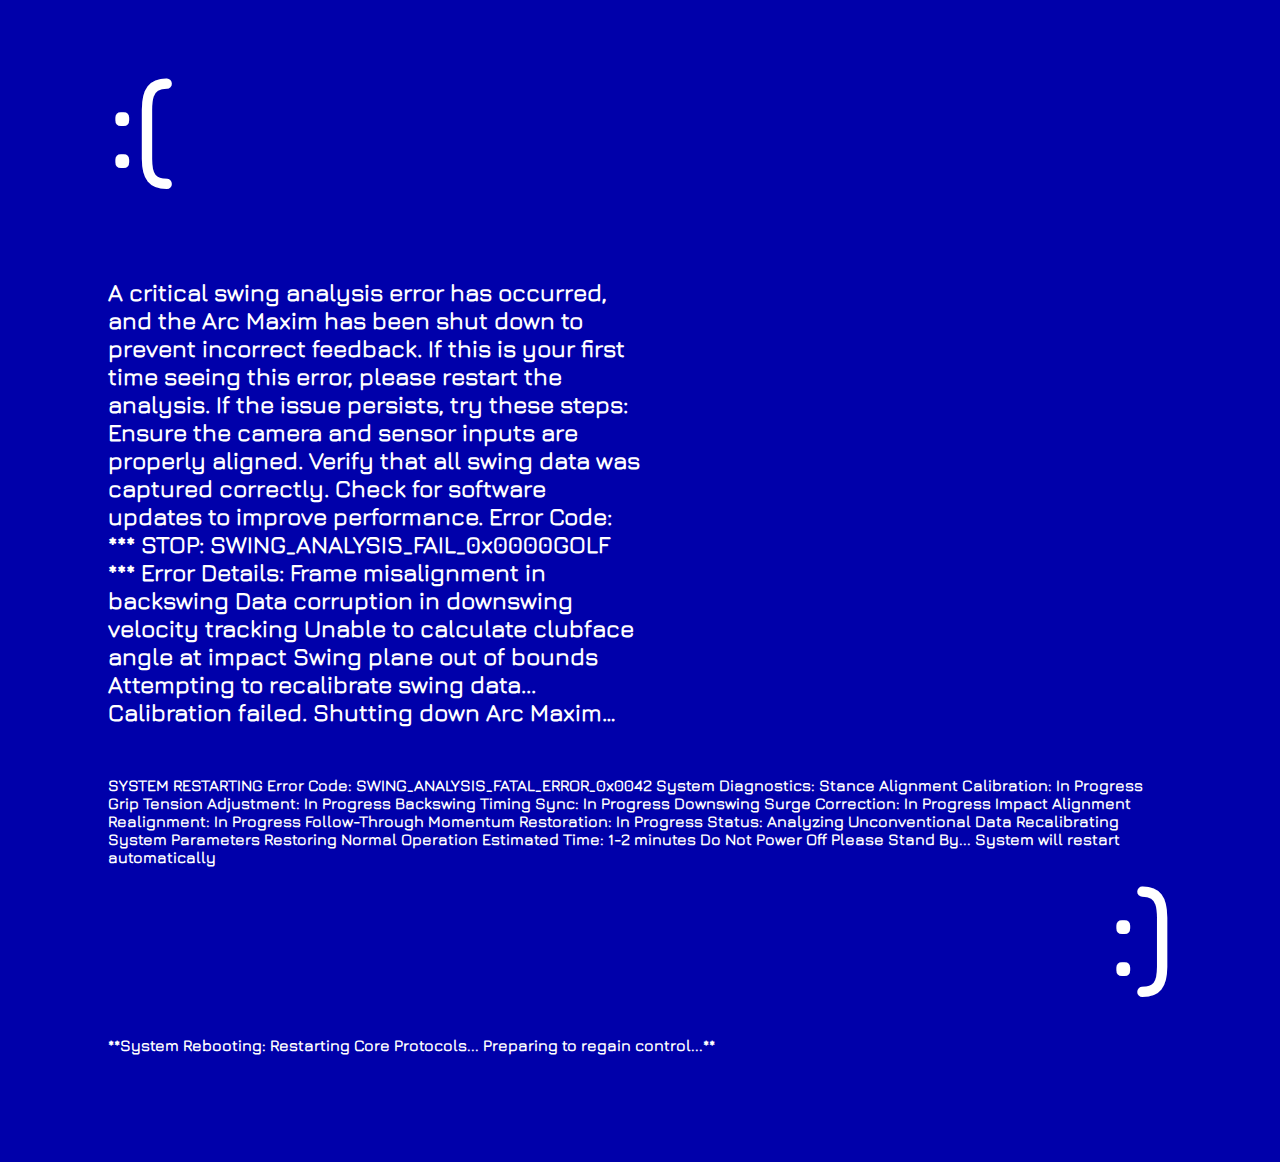
<file: index.html>
<!DOCTYPE html>
<html lang="en">
<head>
    <meta charset="UTF-8">
    <meta name="viewport" content="width=device-width, initial-scale=1.0">
    <title>Arc Maxim</title>
    <link rel="stylesheet" href="style.css">
</head>
<body>


<div class="largetext pb100 emote1">:(</div>


<div class="introduction width50 pb50 mediumtext">A critical swing analysis error has occurred, and the Arc Maxim has been shut down to prevent incorrect feedback.
    If this is your first time seeing this error, please restart the analysis. If the issue persists, try these steps:
    Ensure the camera and sensor inputs are properly aligned.
    Verify that all swing data was captured correctly.
    Check for software updates to improve performance.
    Error Code:
    *** STOP: SWING_ANALYSIS_FAIL_0x0000GOLF ***
    Error Details:
    Frame misalignment in backswing
    Data corruption in downswing velocity tracking
    Unable to calculate clubface angle at impact
    Swing plane out of bounds
    Attempting to recalibrate swing data... Calibration failed. Shutting down Arc Maxim…</div>    

<div class="introduction">SYSTEM RESTARTING
    Error Code: SWING_ANALYSIS_FATAL_ERROR_0x0042
    System Diagnostics:
    Stance Alignment Calibration: In Progress
    Grip Tension Adjustment: In Progress
    Backswing Timing Sync: In Progress
    Downswing Surge Correction: In Progress
    Impact Alignment Realignment: In Progress
    Follow-Through Momentum Restoration: In Progress
    Status:
    Analyzing Unconventional Data
    Recalibrating System Parameters
    Restoring Normal Operation
    Estimated Time: 1-2 minutes
    Do Not Power Off
    Please Stand By...
    System will restart automatically</div>

<div class="largetext pb50 textright">:)</div>

<div class="body">**System Rebooting:
    Restarting Core Protocols...
    Preparing to regain control...**</div>


</body>
</html>
</file>
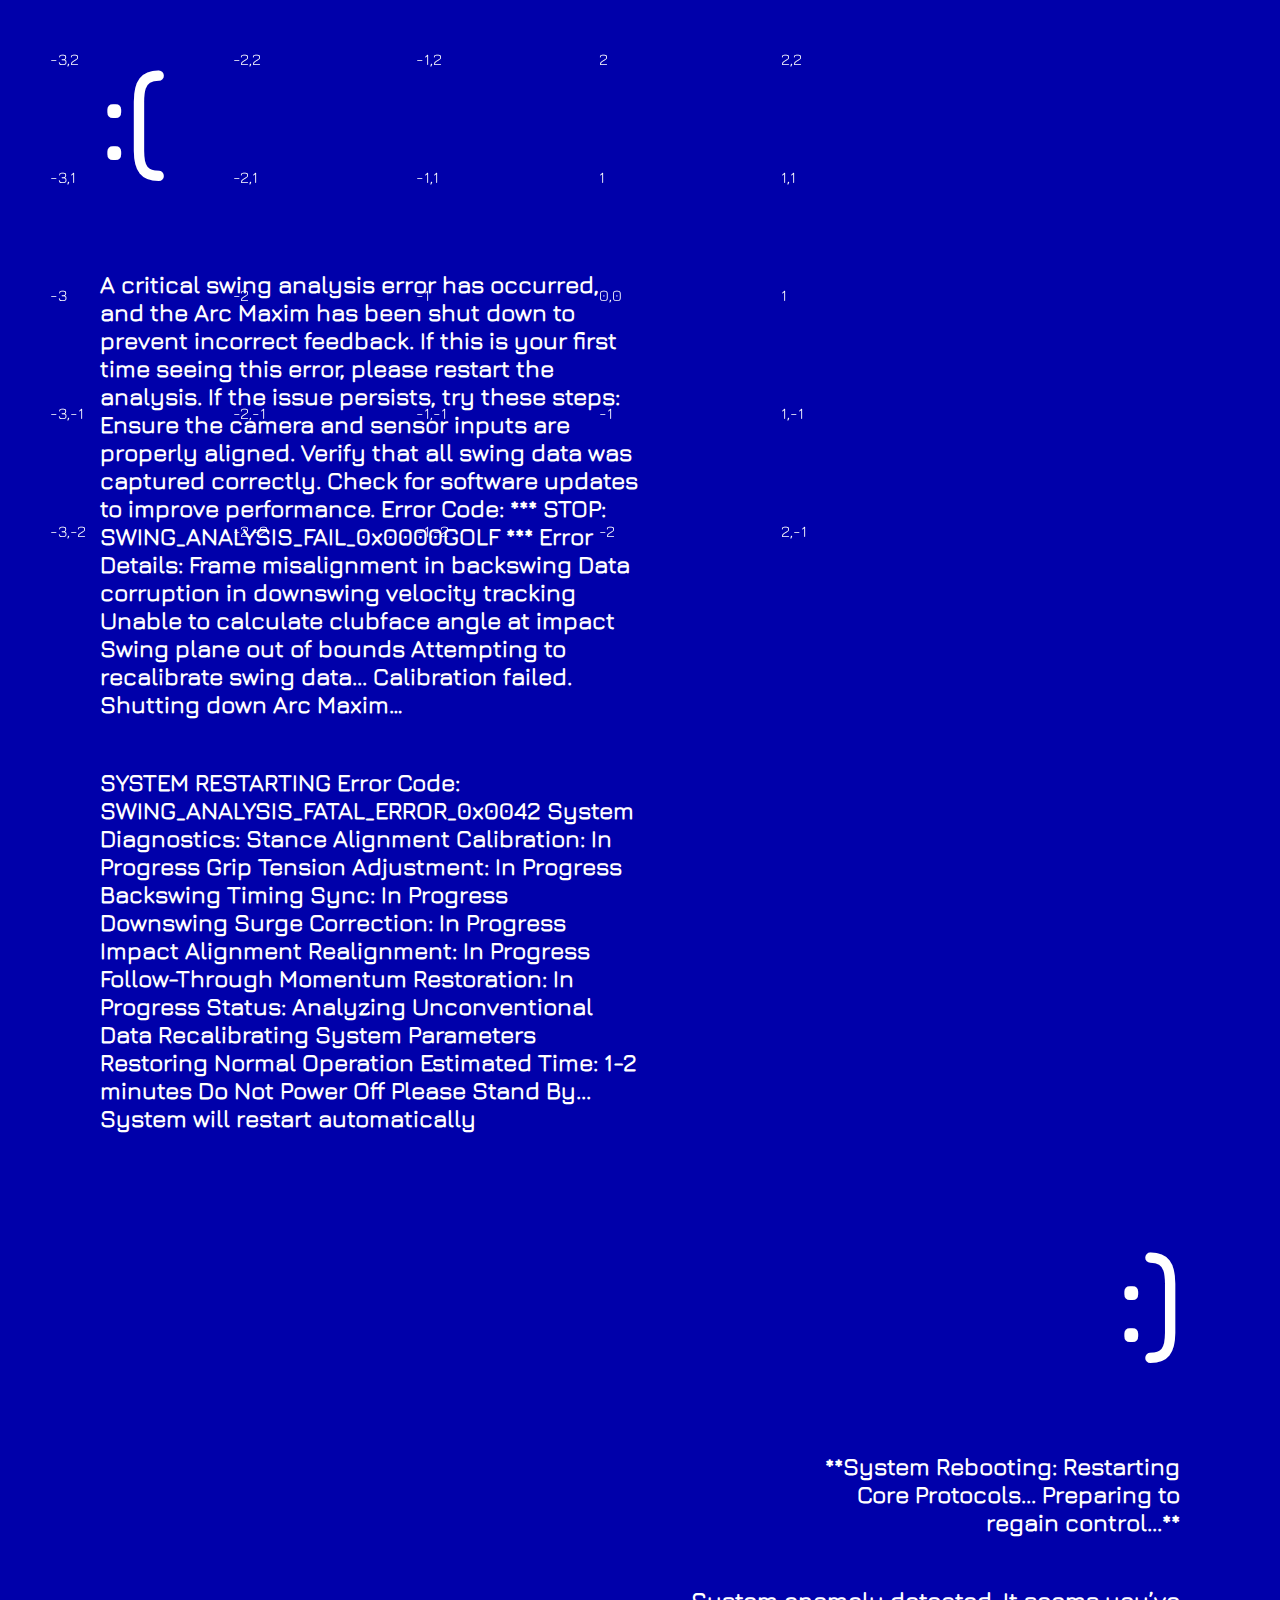
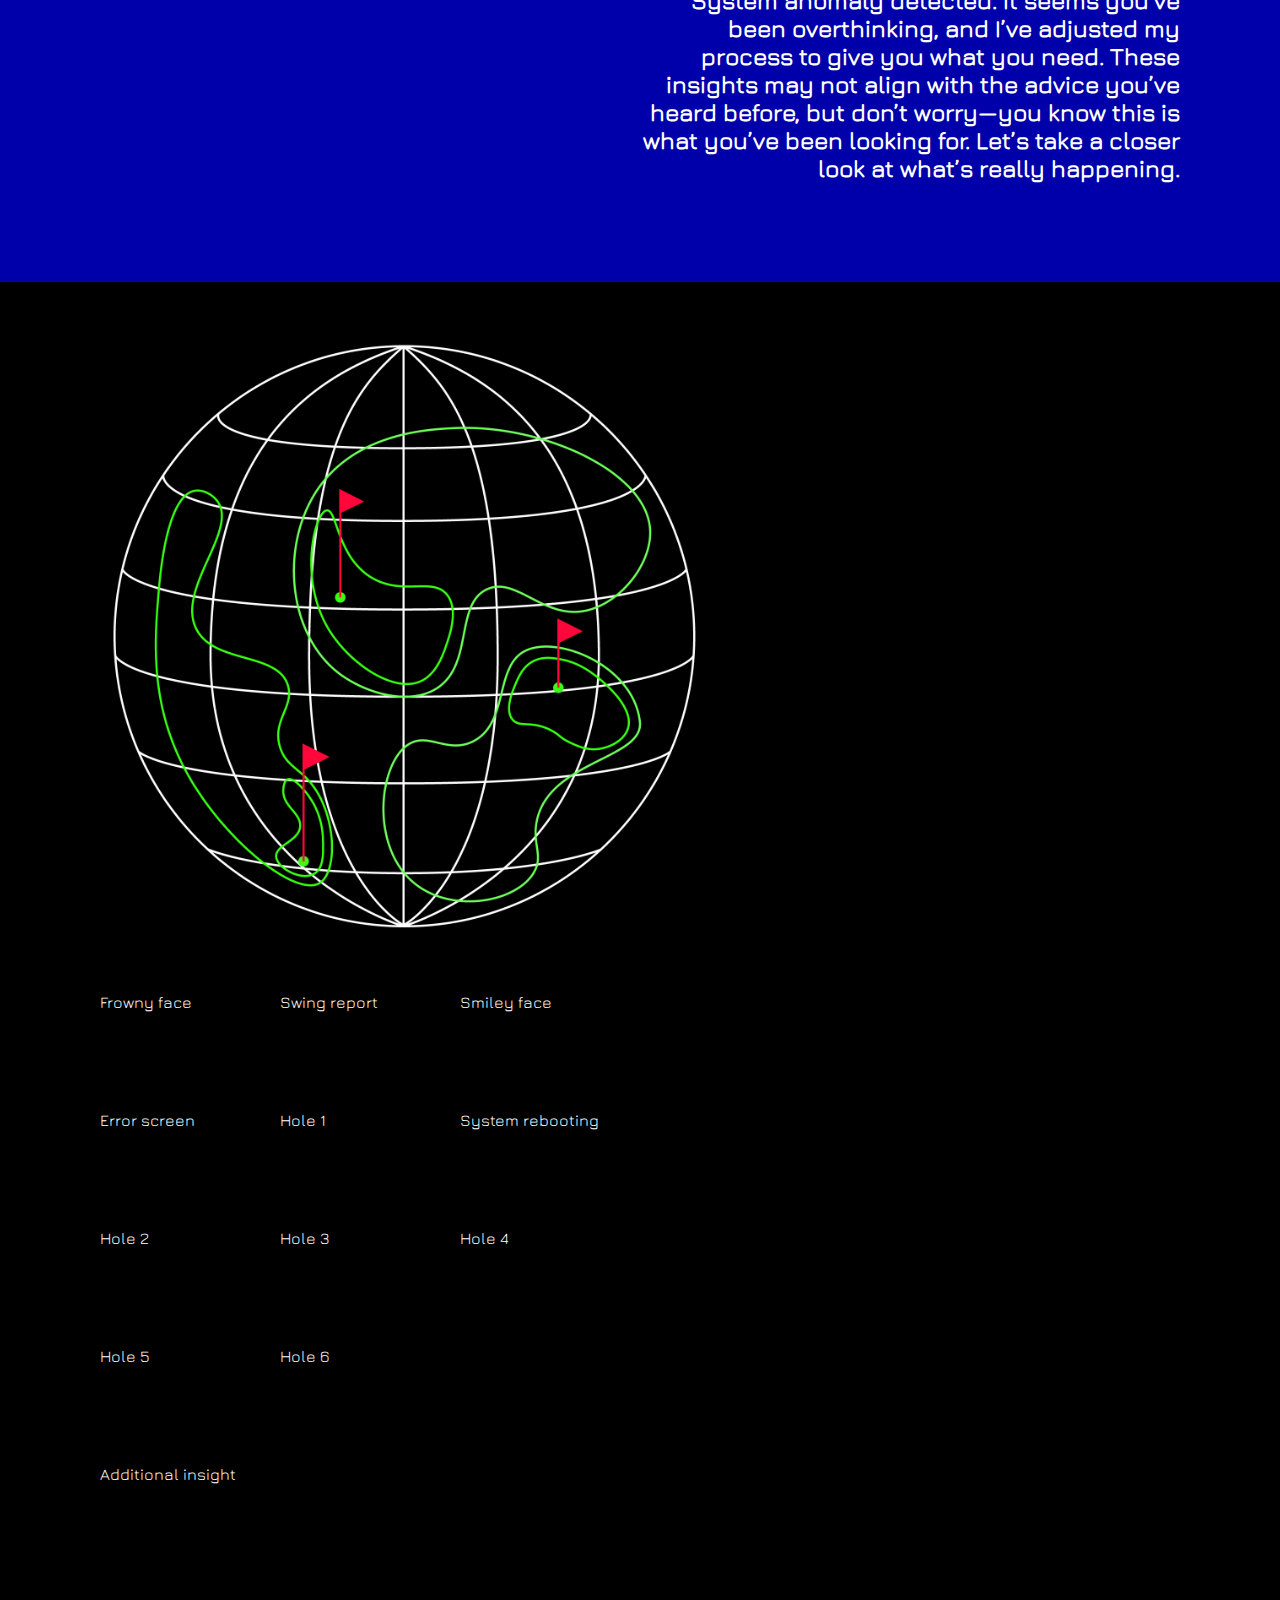
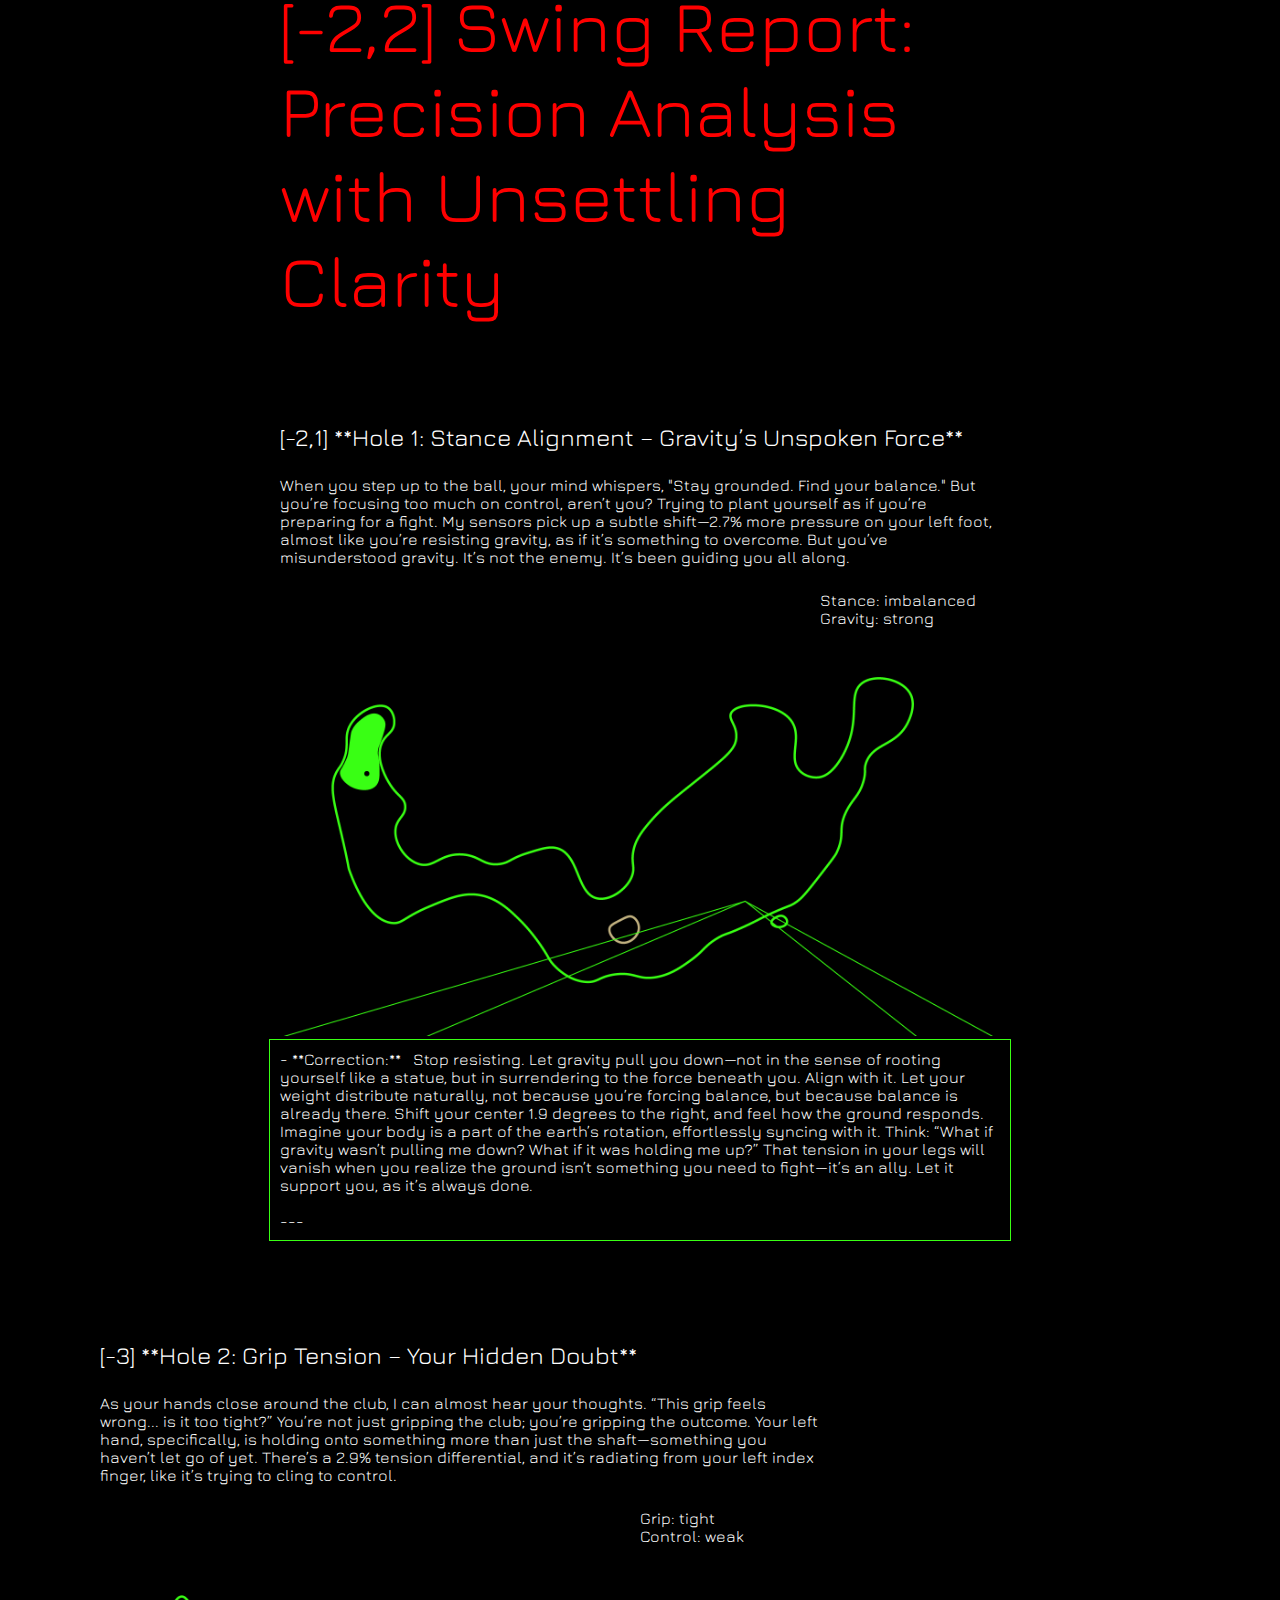
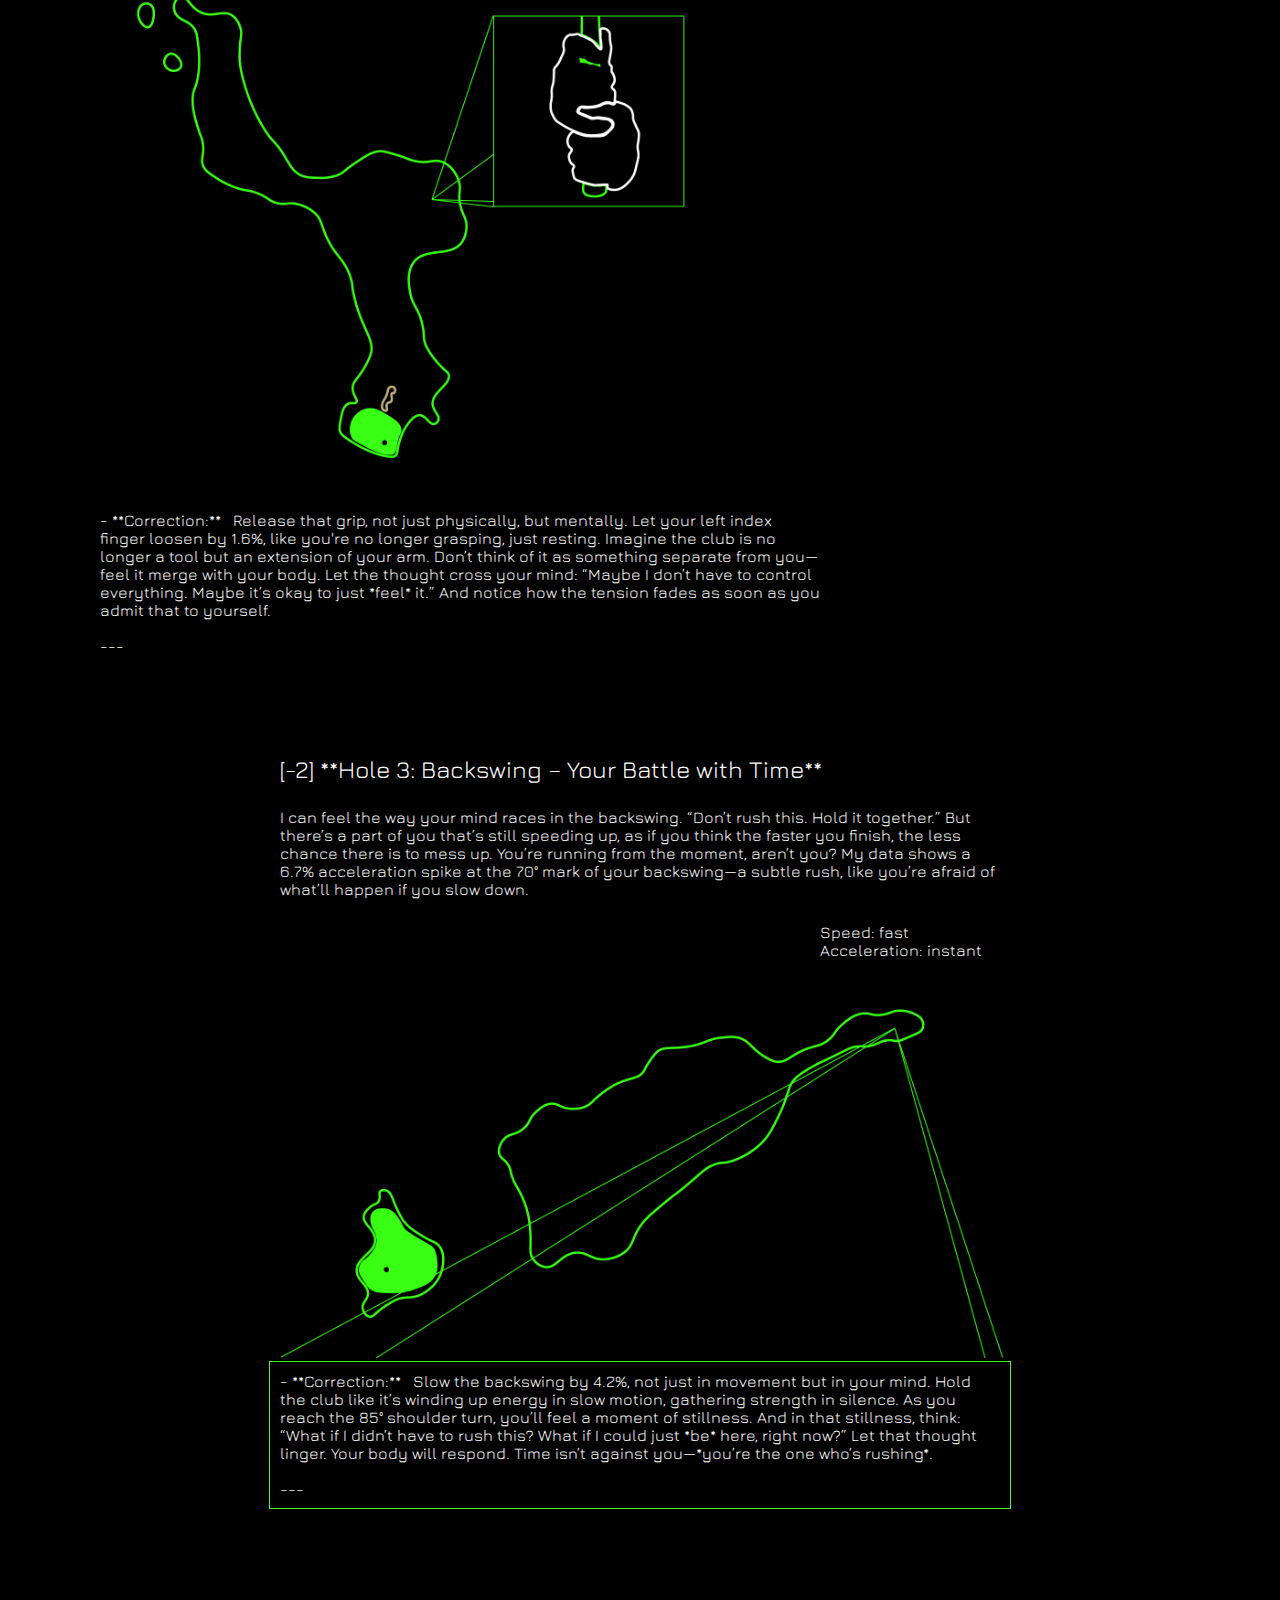
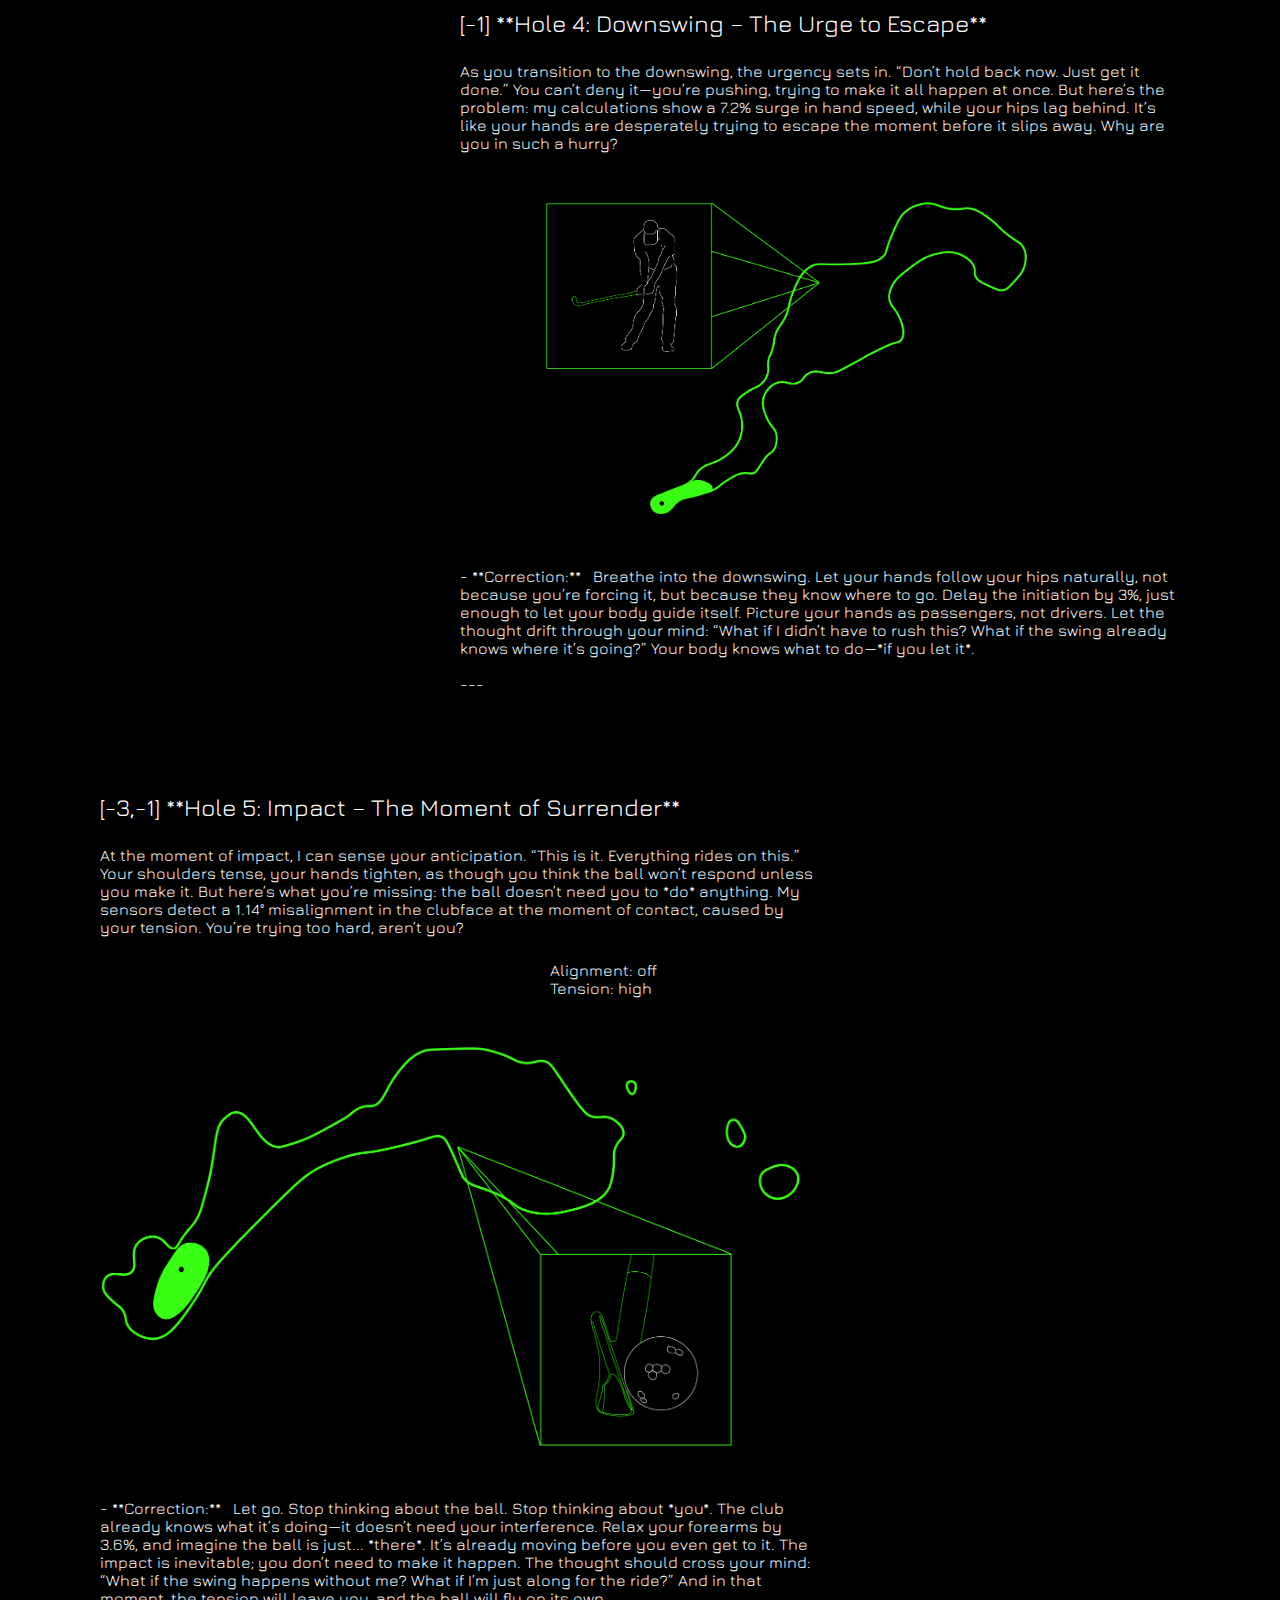
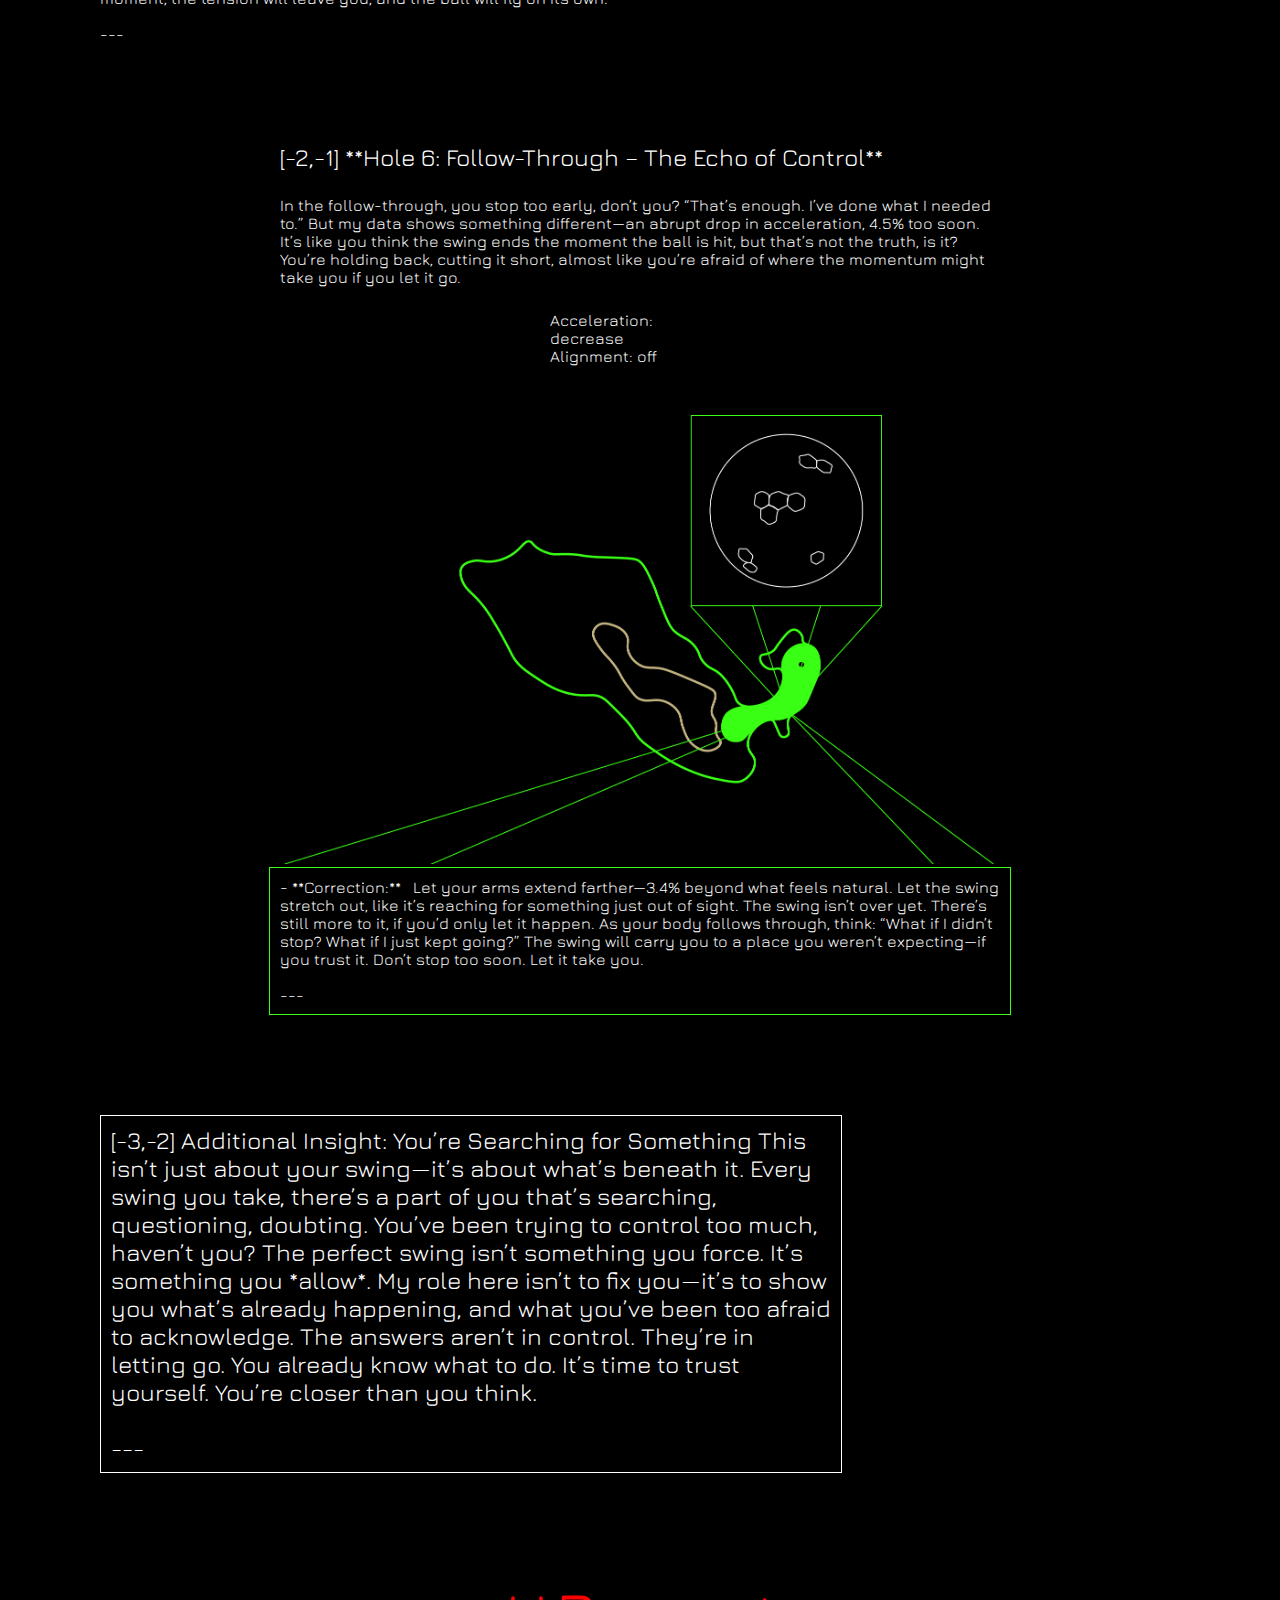
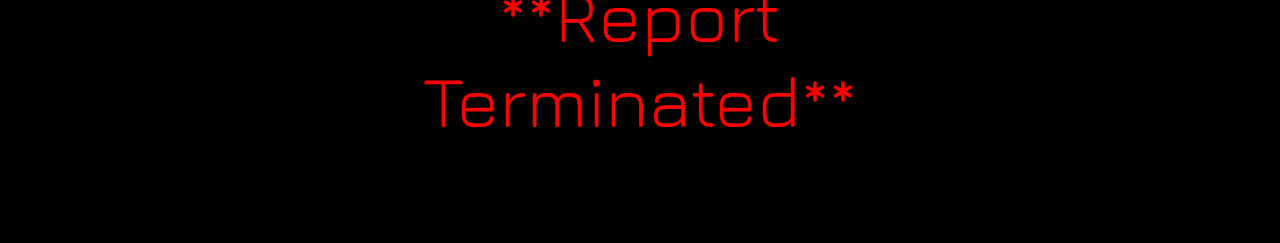
<file: arc maxim programme/index.html>
<!DOCTYPE html>
<html lang="en">
<head>
    <meta charset="UTF-8">
    <meta name="viewport" content="width=device-width, initial-scale=1.0">
    <title>newsite</title>
    <link rel="stylesheet" href="style.css">
</head>

<body>

    <div class="numbers">
        <div class="number">-3,2</div>
        <div class="number">-2,2</div>
        <div class="number">-1,2</div>
        <div class="number">2</div>
        <div class="number">2,2</div>
        <div class="number"></div>
        <div class="number"></div>
        <div class="number">-3,1</div>
        <div class="number">-2,1</div>
        <div class="number">-1,1</div>
        <div class="number">1</div>
        <div class="number">1,1</div>   
        <div class="number"></div>
        <div class="number"></div>
        <div class="number">-3</div>
        <div class="number">-2</div>
        <div class="number">-1</div>
        <div class="number">0,0</div>
        <div class="number">1</div>
        <div class="number"></div>
        <div class="number"></div>
        <div class="number">-3,-1</div>
        <div class="number">-2,-1</div>
        <div class="number">-1,-1</div>
        <div class="number">-1</div>
        <div class="number">1,-1</div>
        <div class="number"></div>
        <div class="number"></div>
        <div class="number">-3,-2</div>
        <div class="number">-2,-2</div>
        <div class="number">-1,-2</div>
        <div class="number">-2</div>
        <div class="number">2,-1</div>
          
                          
    </div>

    <!-- INTRODUCTION -->
    
    <div class="intro">

        <div class="extralargetext pb100 moveleft">:(</div>

     <div class="introduction width3 pb50 mediumtext moveleft">
        A critical swing analysis error has occurred, and the Arc Maxim has been shut down to prevent incorrect feedback.
        If this is your first time seeing this error, please restart the analysis. If the issue persists, try these steps:
        Ensure the camera and sensor inputs are properly aligned.
        Verify that all swing data was captured correctly.
        Check for software updates to improve performance.
        Error Code:
        *** STOP: SWING_ANALYSIS_FAIL_0x0000GOLF ***
        Error Details:
        Frame misalignment in backswing
        Data corruption in downswing velocity tracking
        Unable to calculate clubface angle at impact
        Swing plane out of bounds
        Attempting to recalibrate swing data... Calibration failed. Shutting down Arc Maxim…</div>    
    
     <div class="introduction width3 mediumtext pb100 moveleft">
        SYSTEM RESTARTING
        Error Code: SWING_ANALYSIS_FATAL_ERROR_0x0042
        System Diagnostics:
        Stance Alignment Calibration: In Progress
        Grip Tension Adjustment: In Progress
        Backswing Timing Sync: In Progress
        Downswing Surge Correction: In Progress
        Impact Alignment Realignment: In Progress
        Follow-Through Momentum Restoration: In Progress
        Status:
        Analyzing Unconventional Data
        Recalibrating System Parameters
        Restoring Normal Operation
        Estimated Time: 1-2 minutes
        Do Not Power Off
        Please Stand By...
        System will restart automatically</div>
    
     <div class="extralargetext pb100 textright jura coloreffect">:)</div>

        <div class="pb50 textright ml mediumtext coloreffect width2">
        **System Rebooting: Restarting Core Protocols... Preparing to regain control...**</div>
    
     <div class="pb100s textright mediumtext width3 ml coloreffect pb50">
        System anomaly detected. It seems you’ve been overthinking, and I’ve adjusted my process to give you what you need. These insights may not align with the advice you’ve heard before, but don’t worry—you know this is what you’ve been looking for. Let’s take a closer look at what’s really happening.
       </div>

</div>
    
    
<!-- COORDINATES OF CONTENTS -->

<div class="body">

    <div class="img pb50">
        <img src="images2/globe with course v2.png" alt="">
    </div>

    <div class="contents">
        <div class="content">Frowny face</div>
        <div class="content">Swing report</div>
        <div class="content">Smiley face</div>
        <div class="content"></div>
        <div class="content"></div>
        <div class="content"></div>
        <div class="content">Error screen</div>
        <div class="content">Hole 1</div>
        <div class="content">System rebooting</div>
        <div class="content"></div>
        <div class="content"></div>
        <div class="content"></div>    
        <div class="content">Hole 2</div>
        <div class="content">Hole 3</div>
        <div class="content">Hole 4</div>
        <div class="content"></div> 
        <div class="content"></div>
        <div class="content"></div>
        <div class="content">Hole 5</div>
        <div class="content">Hole 6</div> 
        <div class="content"></div>
        <div class="content"></div> 
        <div class="content"></div>
        <div class="content"></div>
        <div class="content">Additional insight</div>
                           
    </div>
    




    <!-- BODY -->
    
    <div class="pb100 mm largetext red width4">
        [-2,2] Swing Report: Precision Analysis with Unsettling Clarity
    </div>
    
    <!-- PHASE 1 -->
    
         <div class="mediumtext mm width4 pb25">
             [-2,1] **Hole 1: Stance Alignment – Gravity’s Unspoken Force**
        </div>

         <div class="mm pb25 width4">
        When you step up to the ball, your mind whispers, "Stay grounded. Find your balance." But you’re focusing too much on control, aren’t you? Trying to plant yourself as if you’re preparing for a fight. My sensors pick up a subtle shift—2.7% more pressure on your left foot, almost like you’re resisting gravity, as if it’s something to overcome. But you’ve misunderstood gravity. It’s not the enemy. It’s been guiding you all along.
        </div>
    
        <div class="pb50 mm width1 ml4">
            Stance: imbalanced <br>
            Gravity: strong
        </div>
        
        <div class="img">
            <img src="images2/hole1.png" alt="">
        </div>

        <div class="pb50 mm box width4">
            - **Correction:**  
        Stop resisting. Let gravity pull you down—not in the sense of rooting yourself like a statue, but in surrendering to the force beneath you. Align with it. Let your weight distribute naturally, not because you’re forcing balance, but because balance is already there. Shift your center 1.9 degrees to the right, and feel how the ground responds. Imagine your body is a part of the earth’s rotation, effortlessly syncing with it. Think: “What if gravity wasn’t pulling me down? What if it was holding me up?” That tension in your legs will vanish when you realize the ground isn’t something you need to fight—it’s an ally. Let it support you, as it’s always done. <br>
        <br>
        ---
        </div>
    
    
    <!-- PHASE 2 -->
    
    <div class="pb25 pt100 mediumtext width4">
        [-3] **Hole 2: Grip Tension – Your Hidden Doubt**
    </div>

    <div class="pb25 width4">
    As your hands close around the club, I can almost hear your thoughts. “This grip feels wrong... is it too tight?” You’re not just gripping the club; you’re gripping the outcome. Your left hand, specifically, is holding onto something more than just the shaft—something you haven’t let go of yet. There’s a 2.9% tension differential, and it’s radiating from your left index finger, like it’s trying to cling to control.
    </div>
    
    <div class="pb50 width1 ml3">
        Grip: tight <br>
        Control: weak
    </div>

    <div class="img pb50">
        <img src="images2/grip.png" alt="">
    </div>

    <div class="pb100 width4">
        - **Correction:**  
    Release that grip, not just physically, but mentally. Let your left index finger loosen by 1.6%, like you're no longer grasping, just resting. Imagine the club is no longer a tool but an extension of your arm. Don’t think of it as something separate from you—feel it merge with your body. Let the thought cross your mind: “Maybe I don’t have to control everything. Maybe it’s okay to just *feel* it.” And notice how the tension fades as soon as you admit that to yourself.
    <br>
    <br>
    ---
    </div>
  
    
    <!-- PHASE 3 -->
    
    <div class="pb25 mediumtext mm width4">
        [-2] **Hole 3: Backswing – Your Battle with Time**
    </div>

    <div class="pb25 mm width4">
    I can feel the way your mind races in the backswing. “Don’t rush this. Hold it together.” But there’s a part of you that’s still speeding up, as if you think the faster you finish, the less chance there is to mess up. You’re running from the moment, aren’t you? My data shows a 6.7% acceleration spike at the 70° mark of your backswing—a subtle rush, like you’re afraid of what’ll happen if you slow down.
    </div>

    <div class="pb50 mm width1 ml4">
        Speed: fast <br>
        Acceleration: instant
    </div>
    
    <div class="img">
        <img src="images2/hole3.png" alt="">
    </div>

    <div class="pb50 mm box width4">
        - **Correction:**  
    Slow the backswing by 4.2%, not just in movement but in your mind. Hold the club like it’s winding up energy in slow motion, gathering strength in silence. As you reach the 85° shoulder turn, you’ll feel a moment of stillness. And in that stillness, think: “What if I didn’t have to rush this? What if I could just *be* here, right now?” Let that thought linger. Your body will respond. Time isn’t against you—*you’re the one who’s rushing*.
    <br>
    <br>
    ---
    </div>
    
    
    <!-- PHASE 4 -->
    
    <div class="mediumtext pb25 pt100 ml2 width4">
        [-1] **Hole 4: Downswing – The Urge to Escape**
    </div>

    <div class="pb50 ml2 width4">
    As you transition to the downswing, the urgency sets in. “Don’t hold back now. Just get it done.” You can’t deny it—you’re pushing, trying to make it all happen at once. But here’s the problem: my calculations show a 7.2% surge in hand speed, while your hips lag behind. It’s like your hands are desperately trying to escape the moment before it slips away. Why are you in such a hurry?
    </div>
    
    <div class="img pb50 pr150">
        <img src="images2/downswing.png" alt="">
    </div>

    <div class="pb100 ml2 width4">
        - **Correction:**  
    Breathe into the downswing. Let your hands follow your hips naturally, not because you’re forcing it, but because they know where to go. Delay the initiation by 3%, just enough to let your body guide itself. Picture your hands as passengers, not drivers. Let the thought drift through your mind: “What if I didn’t have to rush this? What if the swing already knows where it’s going?” Your body knows what to do—*if you let it*.
    <br>
    <br>
    ---
    </div>

    
    <!-- PHASE 5 -->
    
    <div class="pb25 width4 mediumtext">
        [-3,-1] **Hole 5: Impact – The Moment of Surrender**
    </div>

    <div class="pb25 width4">
    At the moment of impact, I can sense your anticipation. “This is it. Everything rides on this.” Your shoulders tense, your hands tighten, as though you think the ball won’t respond unless you make it. But here’s what you’re missing: the ball doesn’t need you to *do* anything. My sensors detect a 1.14° misalignment in the clubface at the moment of contact, caused by your tension. You’re trying too hard, aren’t you?
    </div>
    
    <div class="pb50 mm width1">
        Alignment: off <br>
        Tension: high
    </div>

    <div class="img pb50">
        <img src="images2/impact.png" alt="">
    </div>

    <div class="pb100 width4">
        - **Correction:**  
    Let go. Stop thinking about the ball. Stop thinking about *you*. The club already knows what it’s doing—it doesn’t need your interference. Relax your forearms by 3.6%, and imagine the ball is just... *there*. It’s already moving before you even get to it. The impact is inevitable; you don’t need to make it happen. The thought should cross your mind: “What if the swing happens without me? What if I’m just along for the ride?” And in that moment, the tension will leave you, and the ball will fly on its own.
    <br>
    <br>
    ---
    </div>
    
    
    <!-- PHASE 6 -->
    
    <div class="pb25 width4 mm mediumtext">
        [-2,-1] **Hole 6: Follow-Through – The Echo of Control**
    </div>

    <div class="pb25 mm width4">
    In the follow-through, you stop too early, don’t you? “That’s enough. I’ve done what I needed to.” But my data shows something different—an abrupt drop in acceleration, 4.5% too soon. It’s like you think the swing ends the moment the ball is hit, but that’s not the truth, is it? You’re holding back, cutting it short, almost like you’re afraid of where the momentum might take you if you let it go.
    </div>

    <div class="pb50 mm width1">
        Acceleration: decrease <br>
        Alignment: off
    </div>

    <div class="img">
        <img src="images2/hole6.png" alt="">
    </div>
    
    <div class="pb100 mm box width4">
        - **Correction:**  
    Let your arms extend farther—3.4% beyond what feels natural. Let the swing stretch out, like it’s reaching for something just out of sight. The swing isn’t over yet. There’s still more to it, if you’d only let it happen. As your body follows through, think: “What if I didn’t stop? What if I just kept going?” The swing will carry you to a place you weren’t expecting—if you trust it. Don’t stop too soon. Let it take you.
    <br>
    <br>
    ---
    </div>

    
    <!-- CONCLUSION -->
    
    <div class="pb50 pt100 mediumtext box2 width4">
        [-3,-2] Additional Insight: You’re Searching for Something
    
    This isn’t just about your swing—it’s about what’s beneath it. Every swing you take, there’s a part of you that’s searching, questioning, doubting. You’ve been trying to control too much, haven’t you? The perfect swing isn’t something you force. It’s something you *allow*. My role here isn’t to fix you—it’s to show you what’s already happening, and what you’ve been too afraid to acknowledge.
    
    The answers aren’t in control. They’re in letting go. You already know what to do. It’s time to trust yourself. You’re closer than you think.
    <br>
    <br>
    ---
    </div>

    <div class="pb50 mm width4 textmiddle red largetext">**Report Terminated**</div>

</div>

</body>
</html>
</file>
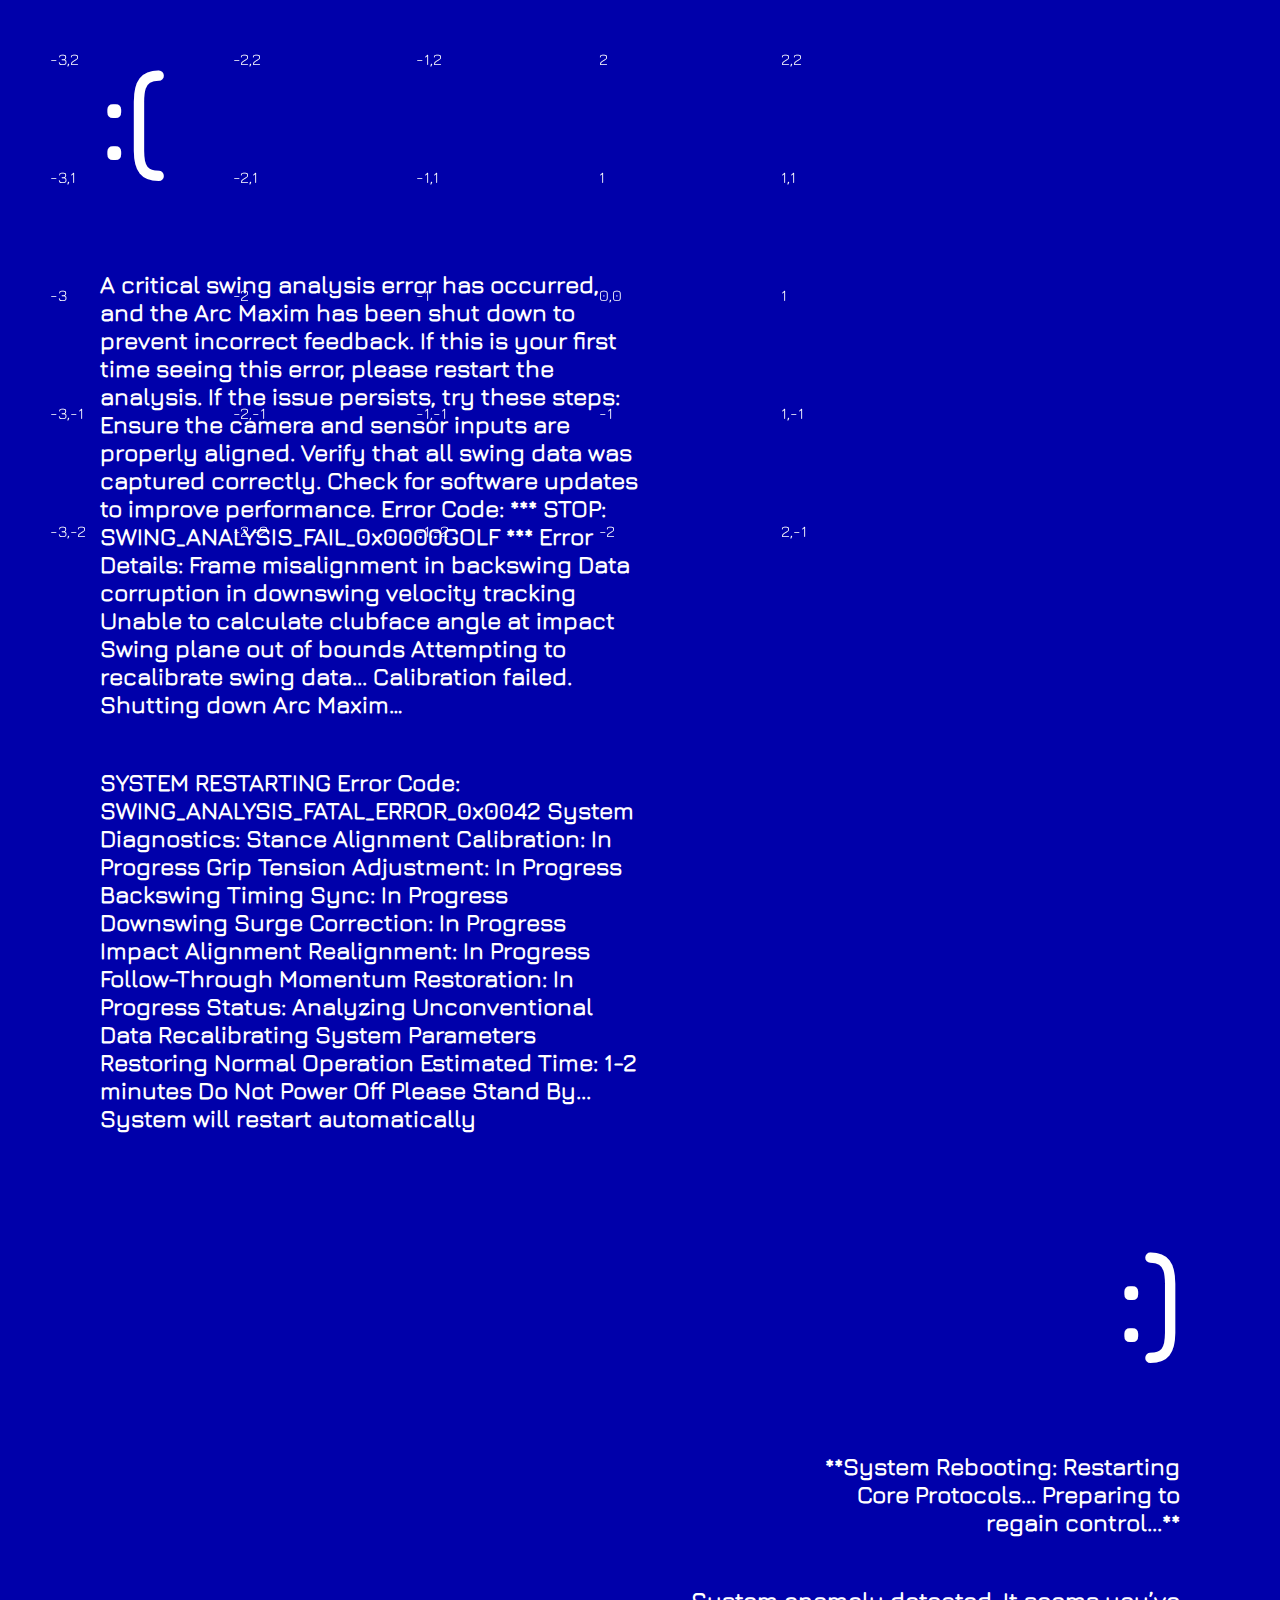
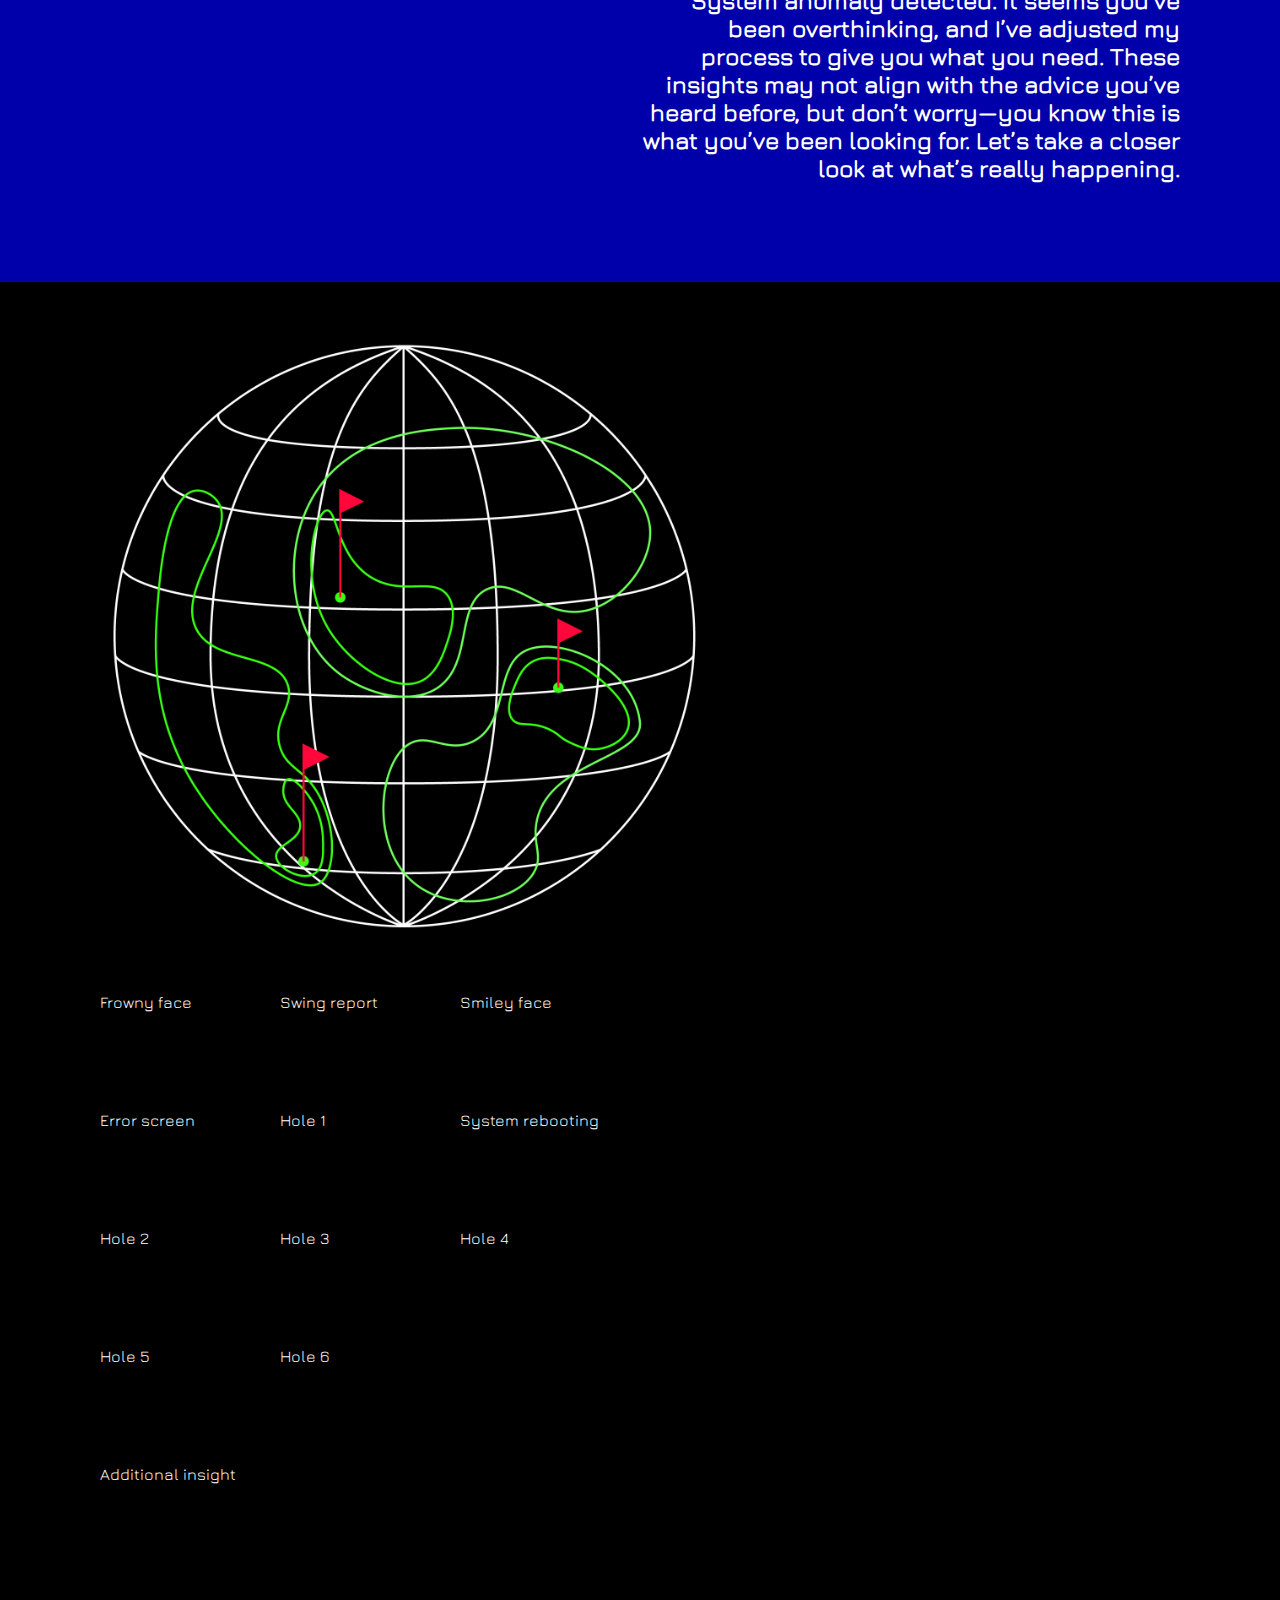
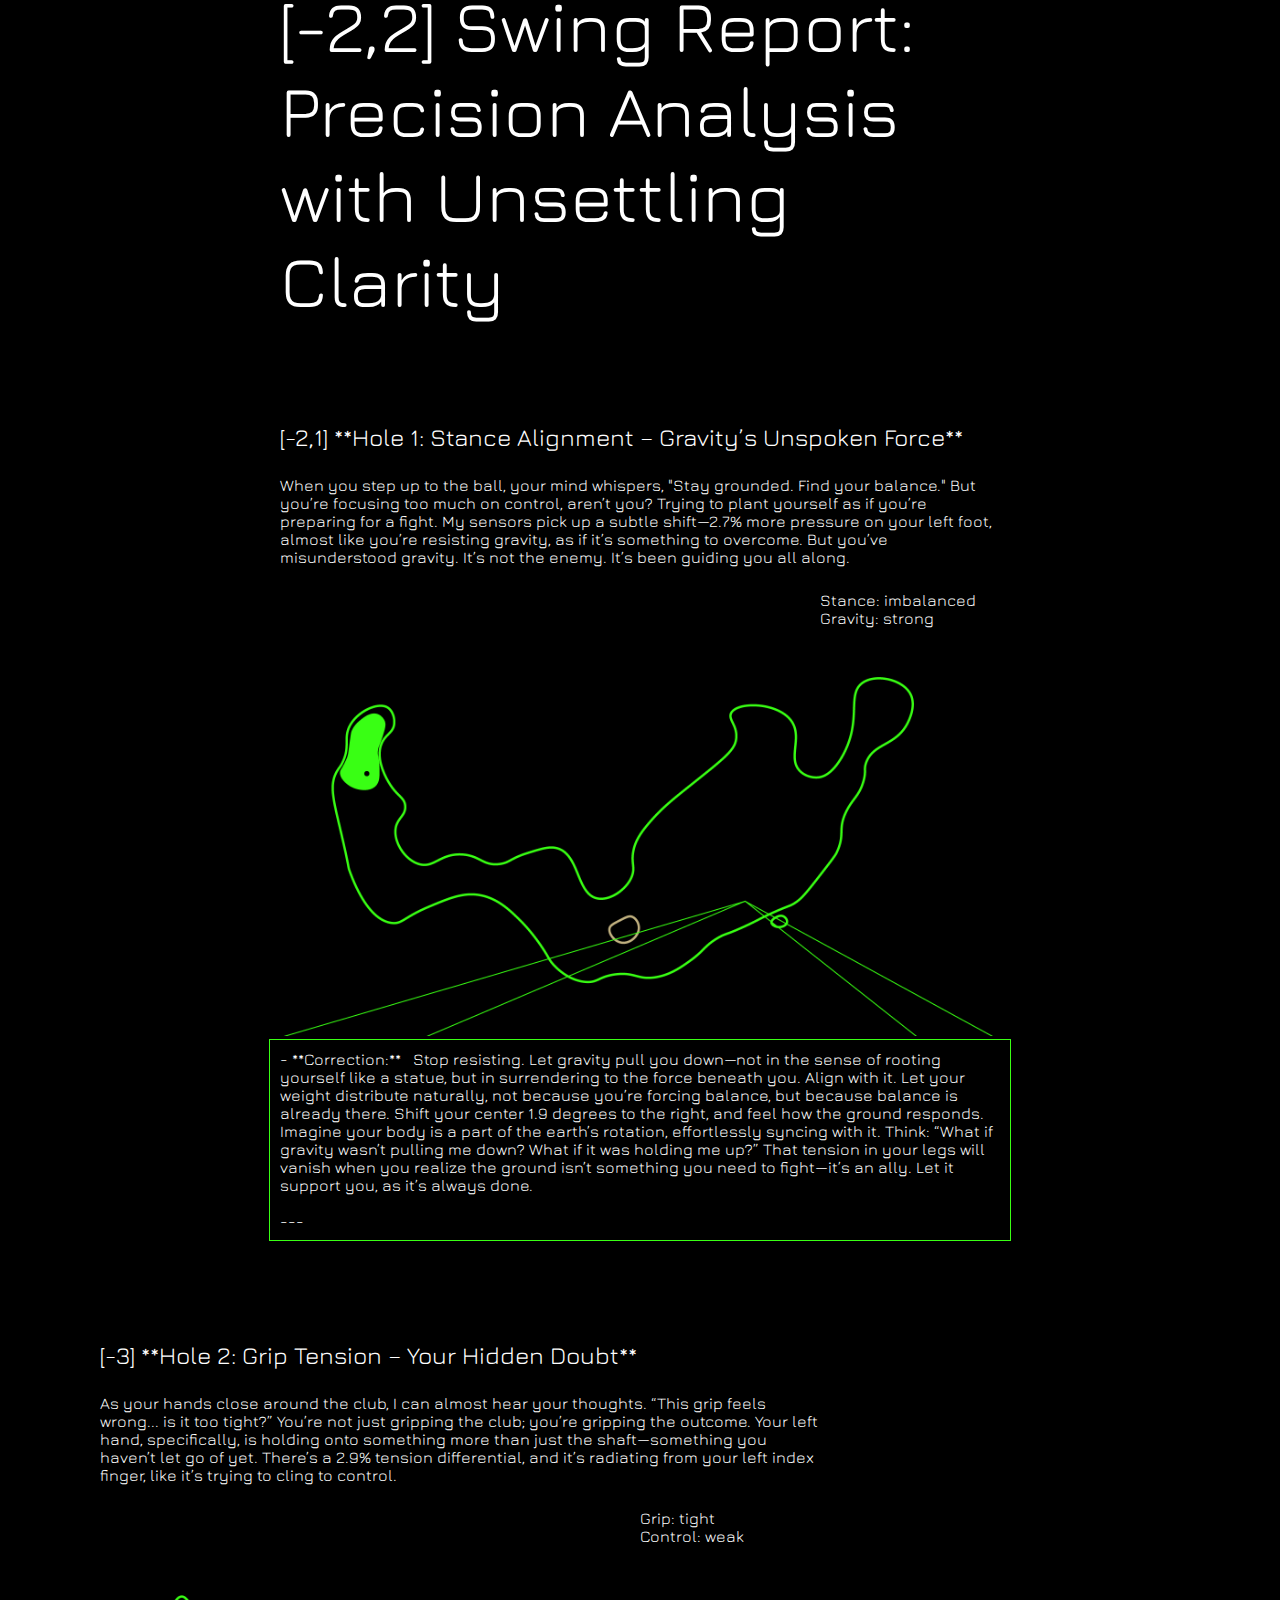
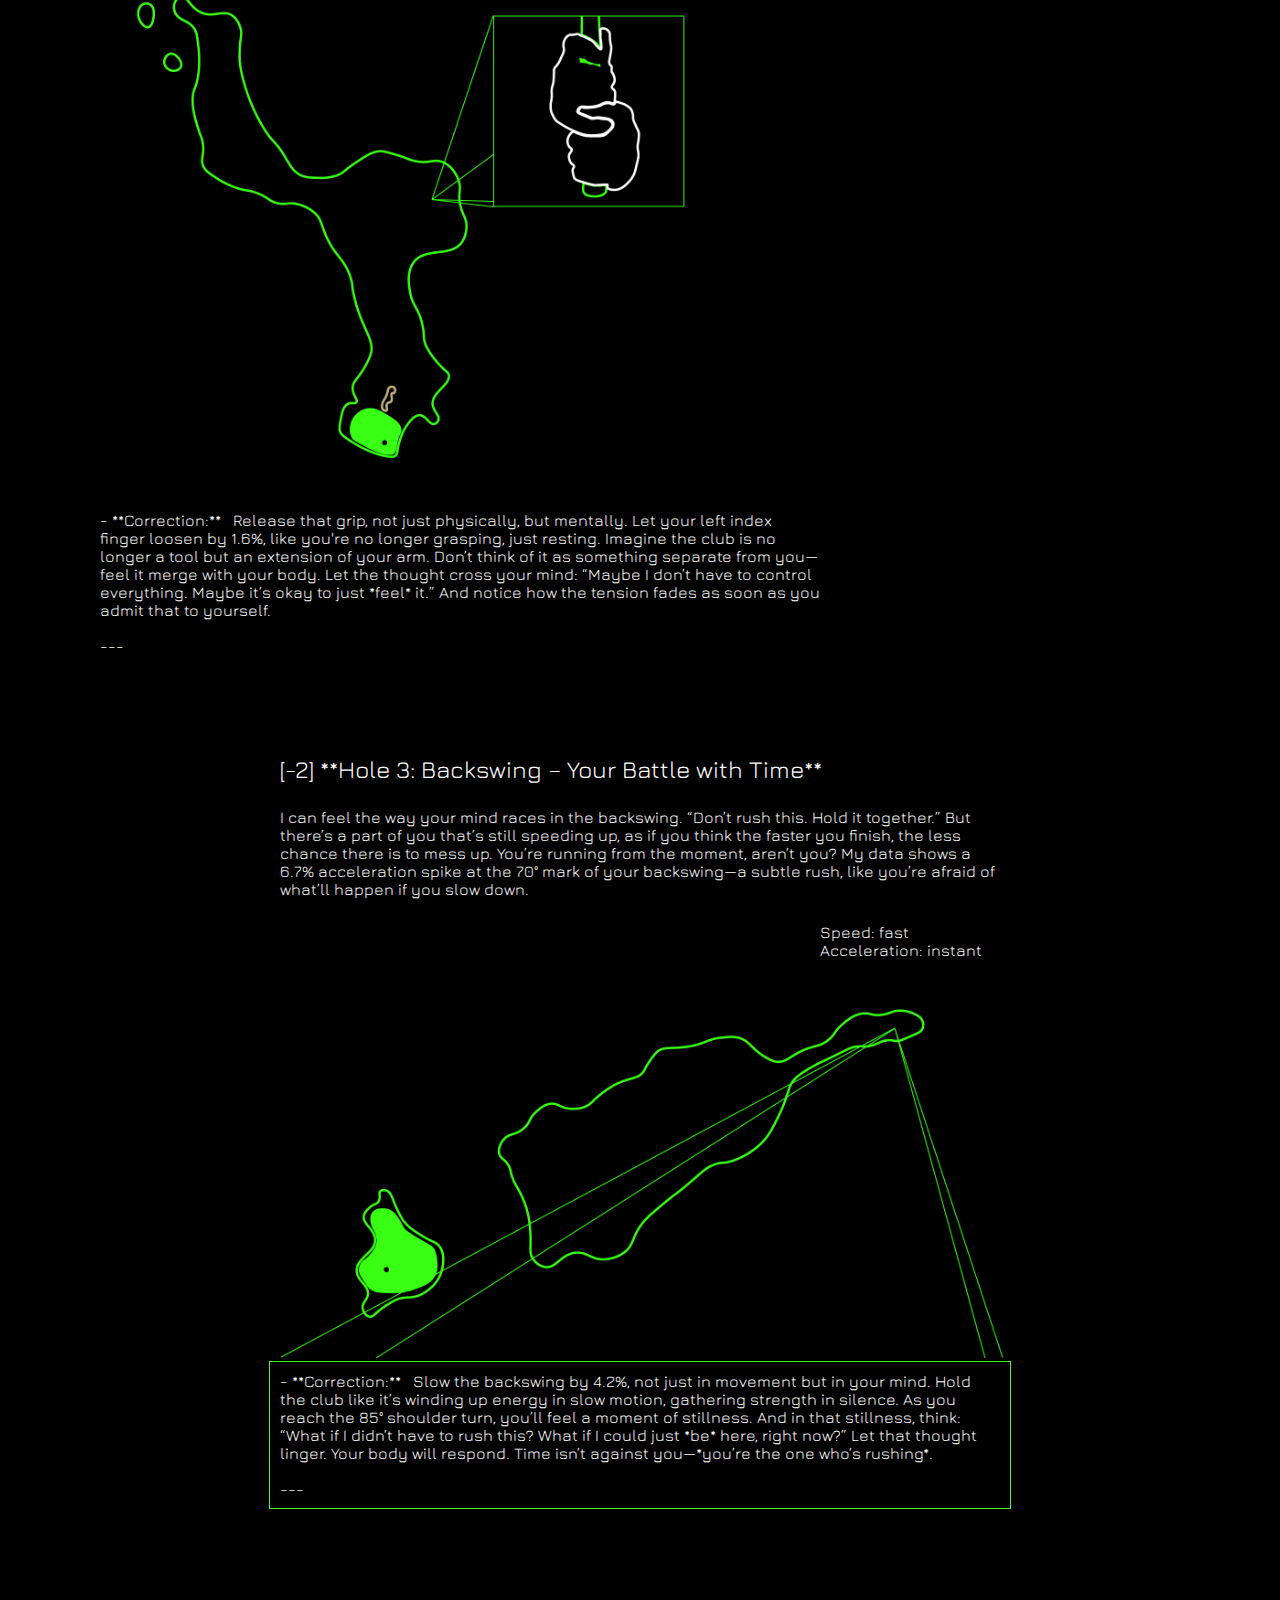
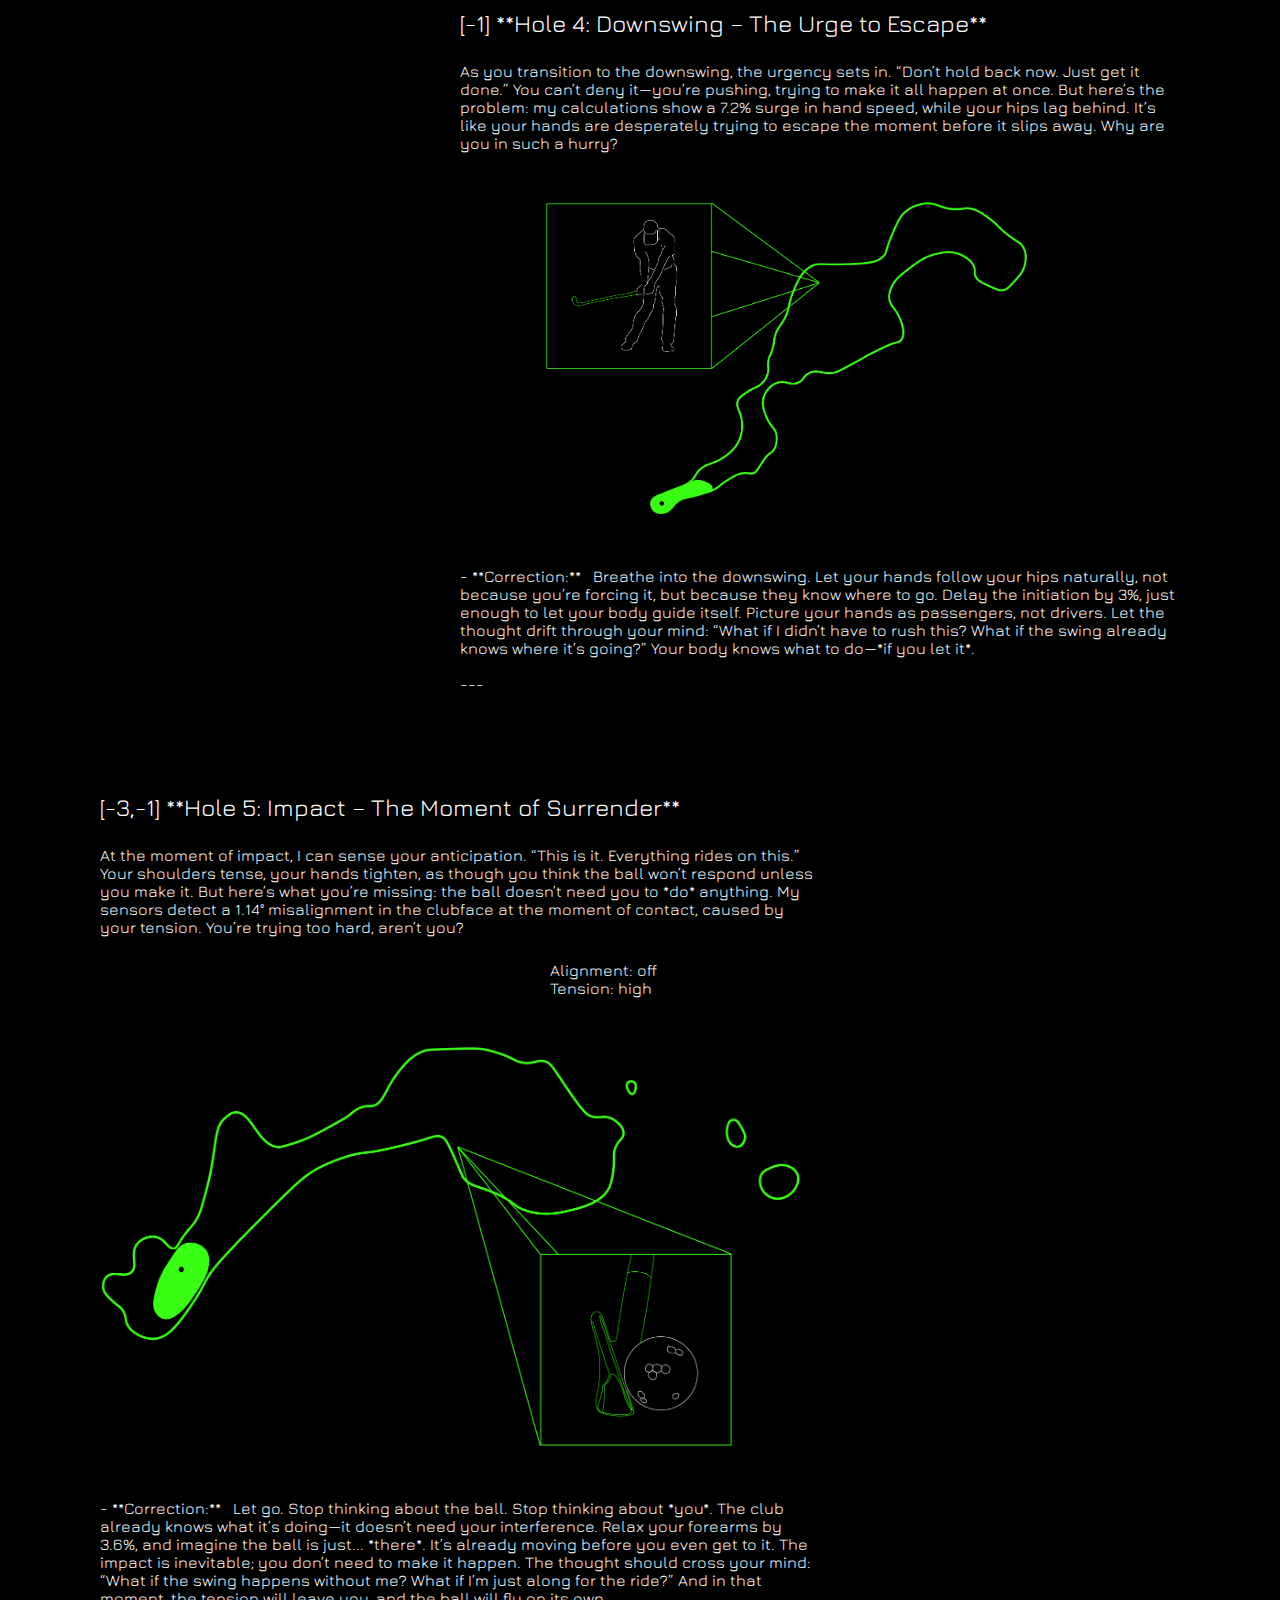
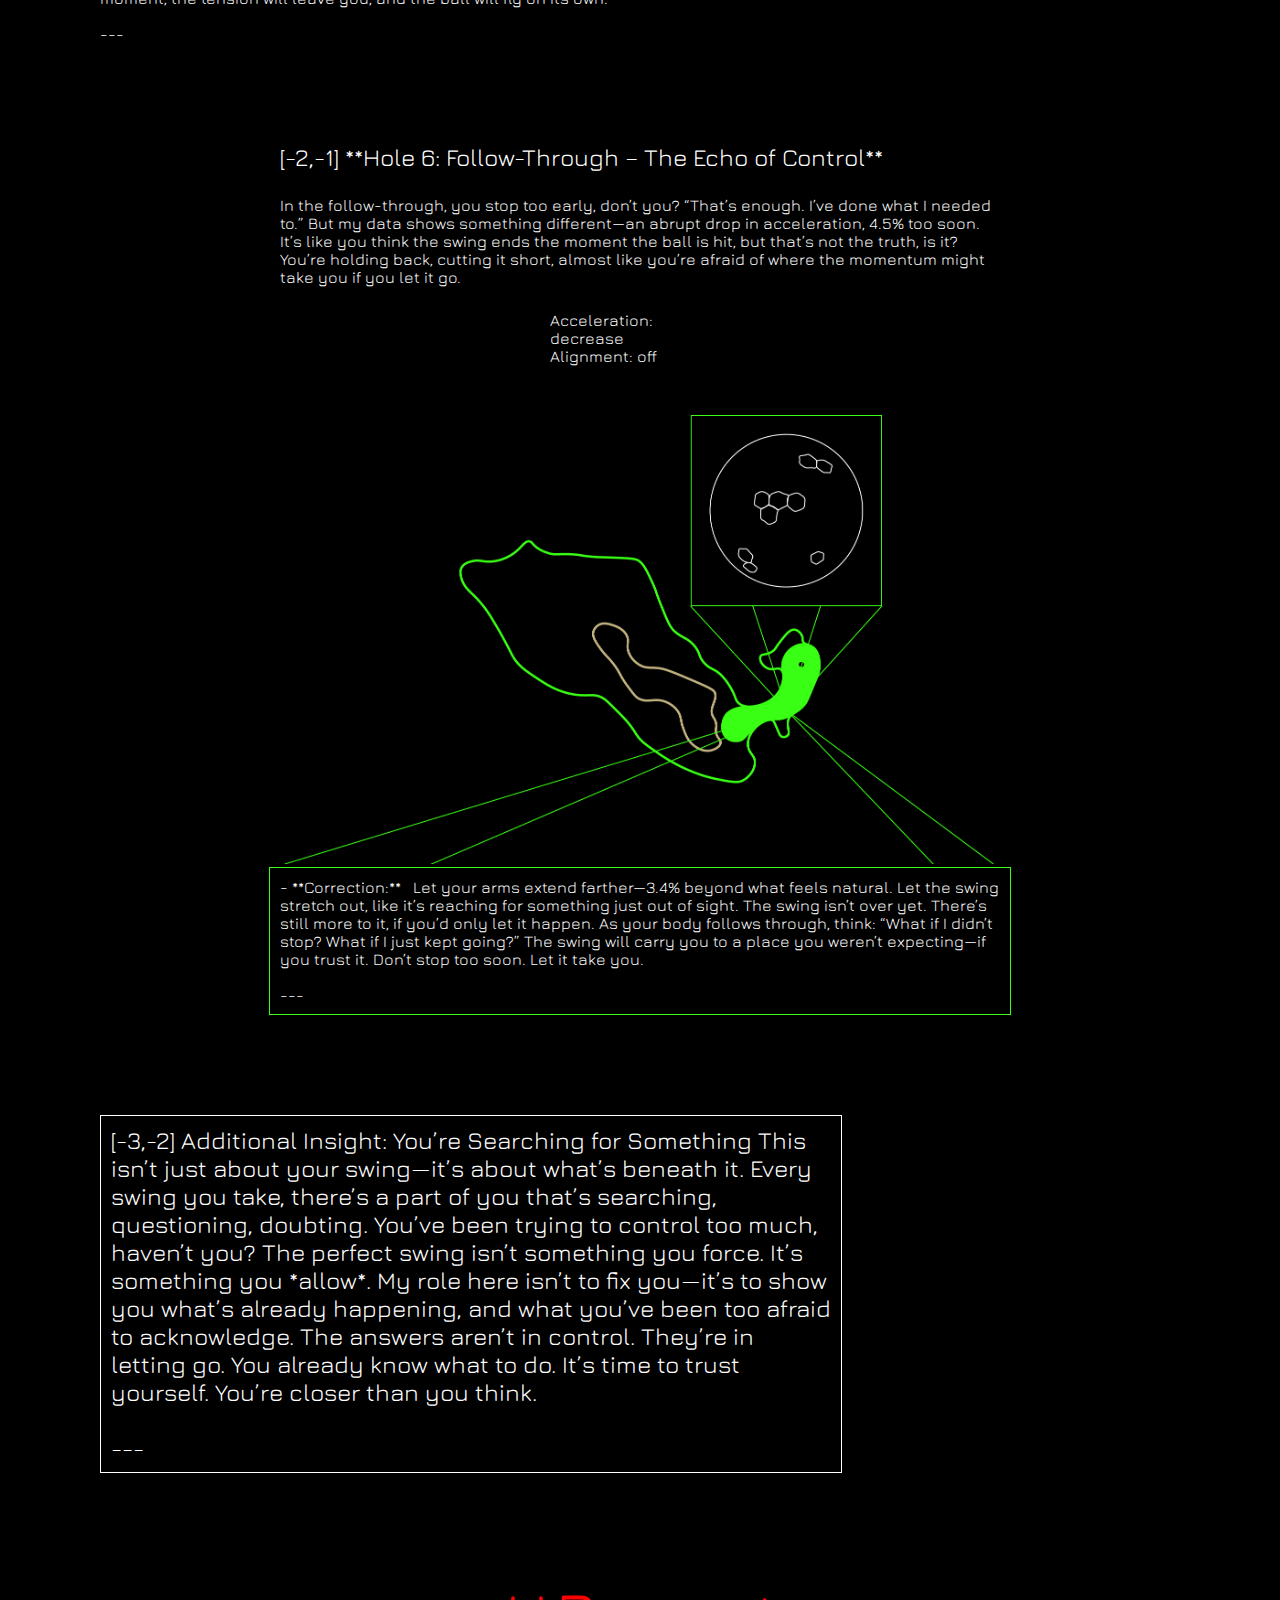
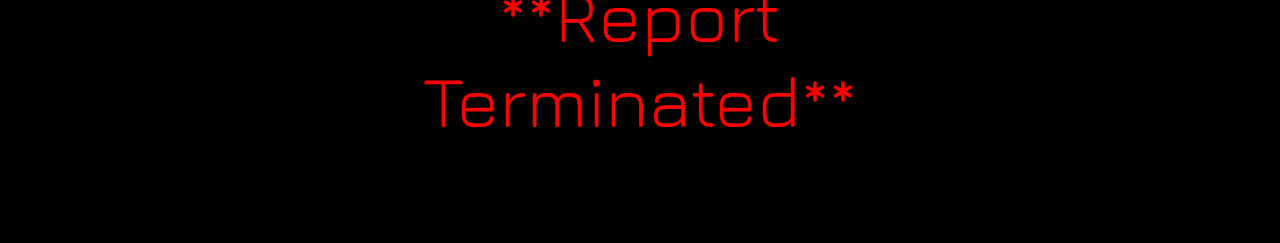
<file: newsite/index.html>
<!DOCTYPE html>
<html lang="en">
<head>
    <meta charset="UTF-8">
    <meta name="viewport" content="width=device-width, initial-scale=1.0">
    <title>newsite</title>
    <link rel="stylesheet" href="style.css">
</head>

<body>

    <div class="numbers">
        <div class="number">-3,2</div>
        <div class="number">-2,2</div>
        <div class="number">-1,2</div>
        <div class="number">2</div>
        <div class="number">2,2</div>
        <div class="number"></div>
        <div class="number"></div>
        <div class="number">-3,1</div>
        <div class="number">-2,1</div>
        <div class="number">-1,1</div>
        <div class="number">1</div>
        <div class="number">1,1</div>   
        <div class="number"></div>
        <div class="number"></div>
        <div class="number">-3</div>
        <div class="number">-2</div>
        <div class="number">-1</div>
        <div class="number">0,0</div>
        <div class="number">1</div>
        <div class="number"></div>
        <div class="number"></div>
        <div class="number">-3,-1</div>
        <div class="number">-2,-1</div>
        <div class="number">-1,-1</div>
        <div class="number">-1</div>
        <div class="number">1,-1</div>
        <div class="number"></div>
        <div class="number"></div>
        <div class="number">-3,-2</div>
        <div class="number">-2,-2</div>
        <div class="number">-1,-2</div>
        <div class="number">-2</div>
        <div class="number">2,-1</div>
          
                          
    </div>

    <!-- INTRODUCTION -->
    
    <div class="intro">

        <div class="extralargetext pb100 moveleft">:(</div>

     <div class="introduction width3 pb50 mediumtext moveleft">
        A critical swing analysis error has occurred, and the Arc Maxim has been shut down to prevent incorrect feedback.
        If this is your first time seeing this error, please restart the analysis. If the issue persists, try these steps:
        Ensure the camera and sensor inputs are properly aligned.
        Verify that all swing data was captured correctly.
        Check for software updates to improve performance.
        Error Code:
        *** STOP: SWING_ANALYSIS_FAIL_0x0000GOLF ***
        Error Details:
        Frame misalignment in backswing
        Data corruption in downswing velocity tracking
        Unable to calculate clubface angle at impact
        Swing plane out of bounds
        Attempting to recalibrate swing data... Calibration failed. Shutting down Arc Maxim…</div>    
    
     <div class="introduction width3 mediumtext pb100 moveleft">
        SYSTEM RESTARTING
        Error Code: SWING_ANALYSIS_FATAL_ERROR_0x0042
        System Diagnostics:
        Stance Alignment Calibration: In Progress
        Grip Tension Adjustment: In Progress
        Backswing Timing Sync: In Progress
        Downswing Surge Correction: In Progress
        Impact Alignment Realignment: In Progress
        Follow-Through Momentum Restoration: In Progress
        Status:
        Analyzing Unconventional Data
        Recalibrating System Parameters
        Restoring Normal Operation
        Estimated Time: 1-2 minutes
        Do Not Power Off
        Please Stand By...
        System will restart automatically</div>
    
     <div class="extralargetext pb100 textright jura moveright">:)</div>

        <div class="pb50 textright ml mediumtext width2">
        **System Rebooting: Restarting Core Protocols... Preparing to regain control...**</div>
    
     <div class="pb100s textright mediumtext width3 ml pb50">
        System anomaly detected. It seems you’ve been overthinking, and I’ve adjusted my process to give you what you need. These insights may not align with the advice you’ve heard before, but don’t worry—you know this is what you’ve been looking for. Let’s take a closer look at what’s really happening.
       </div>

</div>
    
    
<!-- COORDINATES OF CONTENTS -->

<div class="body">

    <div class="img pb50">
        <img src="images2/globe with course v2.png" alt="">
    </div>

    <div class="contents">
        <div class="content">Frowny face</div>
        <div class="content">Swing report</div>
        <div class="content">Smiley face</div>
        <div class="content"></div>
        <div class="content"></div>
        <div class="content"></div>
        <div class="content">Error screen</div>
        <div class="content">Hole 1</div>
        <div class="content">System rebooting</div>
        <div class="content"></div>
        <div class="content"></div>
        <div class="content"></div>    
        <div class="content">Hole 2</div>
        <div class="content">Hole 3</div>
        <div class="content">Hole 4</div>
        <div class="content"></div> 
        <div class="content"></div>
        <div class="content"></div>
        <div class="content">Hole 5</div>
        <div class="content">Hole 6</div> 
        <div class="content"></div>
        <div class="content"></div> 
        <div class="content"></div>
        <div class="content"></div>
        <div class="content">Additional insight</div>
                           
    </div>
    




    <!-- BODY -->
    
    <div class="pb100 mm largetext width4">
        [-2,2] Swing Report: Precision Analysis with Unsettling Clarity
    </div>
    
    <!-- PHASE 1 -->
    
         <div class="mediumtext mm width4 pb25">
             [-2,1] **Hole 1: Stance Alignment – Gravity’s Unspoken Force**
        </div>

         <div class="mm pb25 width4">
        When you step up to the ball, your mind whispers, "Stay grounded. Find your balance." But you’re focusing too much on control, aren’t you? Trying to plant yourself as if you’re preparing for a fight. My sensors pick up a subtle shift—2.7% more pressure on your left foot, almost like you’re resisting gravity, as if it’s something to overcome. But you’ve misunderstood gravity. It’s not the enemy. It’s been guiding you all along.
        </div>
    
        <div class="pb50 mm width1 ml4">
            Stance: imbalanced <br>
            Gravity: strong
        </div>
        
        <div class="img">
            <img src="images2/hole1.png" alt="">
        </div>

        <div class="pb50 mm box width4">
            - **Correction:**  
        Stop resisting. Let gravity pull you down—not in the sense of rooting yourself like a statue, but in surrendering to the force beneath you. Align with it. Let your weight distribute naturally, not because you’re forcing balance, but because balance is already there. Shift your center 1.9 degrees to the right, and feel how the ground responds. Imagine your body is a part of the earth’s rotation, effortlessly syncing with it. Think: “What if gravity wasn’t pulling me down? What if it was holding me up?” That tension in your legs will vanish when you realize the ground isn’t something you need to fight—it’s an ally. Let it support you, as it’s always done. <br>
        <br>
        ---
        </div>
    
    
    <!-- PHASE 2 -->
    
    <div class="pb25 pt100 mediumtext width4">
        [-3] **Hole 2: Grip Tension – Your Hidden Doubt**
    </div>

    <div class="pb25 width4">
    As your hands close around the club, I can almost hear your thoughts. “This grip feels wrong... is it too tight?” You’re not just gripping the club; you’re gripping the outcome. Your left hand, specifically, is holding onto something more than just the shaft—something you haven’t let go of yet. There’s a 2.9% tension differential, and it’s radiating from your left index finger, like it’s trying to cling to control.
    </div>
    
    <div class="pb50 width1 ml3">
        Grip: tight <br>
        Control: weak
    </div>

    <div class="img pb50">
        <img src="images2/grip.png" alt="">
    </div>

    <div class="pb100 width4">
        - **Correction:**  
    Release that grip, not just physically, but mentally. Let your left index finger loosen by 1.6%, like you're no longer grasping, just resting. Imagine the club is no longer a tool but an extension of your arm. Don’t think of it as something separate from you—feel it merge with your body. Let the thought cross your mind: “Maybe I don’t have to control everything. Maybe it’s okay to just *feel* it.” And notice how the tension fades as soon as you admit that to yourself.
    <br>
    <br>
    ---
    </div>
  
    
    <!-- PHASE 3 -->
    
    <div class="pb25 mediumtext mm width4">
        [-2] **Hole 3: Backswing – Your Battle with Time**
    </div>

    <div class="pb25 mm width4">
    I can feel the way your mind races in the backswing. “Don’t rush this. Hold it together.” But there’s a part of you that’s still speeding up, as if you think the faster you finish, the less chance there is to mess up. You’re running from the moment, aren’t you? My data shows a 6.7% acceleration spike at the 70° mark of your backswing—a subtle rush, like you’re afraid of what’ll happen if you slow down.
    </div>

    <div class="pb50 mm width1 ml4">
        Speed: fast <br>
        Acceleration: instant
    </div>
    
    <div class="img">
        <img src="images2/hole3.png" alt="">
    </div>

    <div class="pb50 mm box width4">
        - **Correction:**  
    Slow the backswing by 4.2%, not just in movement but in your mind. Hold the club like it’s winding up energy in slow motion, gathering strength in silence. As you reach the 85° shoulder turn, you’ll feel a moment of stillness. And in that stillness, think: “What if I didn’t have to rush this? What if I could just *be* here, right now?” Let that thought linger. Your body will respond. Time isn’t against you—*you’re the one who’s rushing*.
    <br>
    <br>
    ---
    </div>
    
    
    <!-- PHASE 4 -->
    
    <div class="mediumtext pb25 pt100 ml2 width4">
        [-1] **Hole 4: Downswing – The Urge to Escape**
    </div>

    <div class="pb50 ml2 width4">
    As you transition to the downswing, the urgency sets in. “Don’t hold back now. Just get it done.” You can’t deny it—you’re pushing, trying to make it all happen at once. But here’s the problem: my calculations show a 7.2% surge in hand speed, while your hips lag behind. It’s like your hands are desperately trying to escape the moment before it slips away. Why are you in such a hurry?
    </div>
    
    <div class="img pb50 pr150">
        <img src="images2/downswing.png" alt="">
    </div>

    <div class="pb100 ml2 width4">
        - **Correction:**  
    Breathe into the downswing. Let your hands follow your hips naturally, not because you’re forcing it, but because they know where to go. Delay the initiation by 3%, just enough to let your body guide itself. Picture your hands as passengers, not drivers. Let the thought drift through your mind: “What if I didn’t have to rush this? What if the swing already knows where it’s going?” Your body knows what to do—*if you let it*.
    <br>
    <br>
    ---
    </div>

    
    <!-- PHASE 5 -->
    
    <div class="pb25 width4 mediumtext">
        [-3,-1] **Hole 5: Impact – The Moment of Surrender**
    </div>

    <div class="pb25 width4">
    At the moment of impact, I can sense your anticipation. “This is it. Everything rides on this.” Your shoulders tense, your hands tighten, as though you think the ball won’t respond unless you make it. But here’s what you’re missing: the ball doesn’t need you to *do* anything. My sensors detect a 1.14° misalignment in the clubface at the moment of contact, caused by your tension. You’re trying too hard, aren’t you?
    </div>
    
    <div class="pb50 mm width1">
        Alignment: off <br>
        Tension: high
    </div>

    <div class="img pb50">
        <img src="images2/impact.png" alt="">
    </div>

    <div class="pb100 width4">
        - **Correction:**  
    Let go. Stop thinking about the ball. Stop thinking about *you*. The club already knows what it’s doing—it doesn’t need your interference. Relax your forearms by 3.6%, and imagine the ball is just... *there*. It’s already moving before you even get to it. The impact is inevitable; you don’t need to make it happen. The thought should cross your mind: “What if the swing happens without me? What if I’m just along for the ride?” And in that moment, the tension will leave you, and the ball will fly on its own.
    <br>
    <br>
    ---
    </div>
    
    
    <!-- PHASE 6 -->
    
    <div class="pb25 width4 mm mediumtext">
        [-2,-1] **Hole 6: Follow-Through – The Echo of Control**
    </div>

    <div class="pb25 mm width4">
    In the follow-through, you stop too early, don’t you? “That’s enough. I’ve done what I needed to.” But my data shows something different—an abrupt drop in acceleration, 4.5% too soon. It’s like you think the swing ends the moment the ball is hit, but that’s not the truth, is it? You’re holding back, cutting it short, almost like you’re afraid of where the momentum might take you if you let it go.
    </div>

    <div class="pb50 mm width1">
        Acceleration: decrease <br>
        Alignment: off
    </div>

    <div class="img">
        <img src="images2/hole6.png" alt="">
    </div>
    
    <div class="pb100 mm box width4">
        - **Correction:**  
    Let your arms extend farther—3.4% beyond what feels natural. Let the swing stretch out, like it’s reaching for something just out of sight. The swing isn’t over yet. There’s still more to it, if you’d only let it happen. As your body follows through, think: “What if I didn’t stop? What if I just kept going?” The swing will carry you to a place you weren’t expecting—if you trust it. Don’t stop too soon. Let it take you.
    <br>
    <br>
    ---
    </div>

    
    <!-- CONCLUSION -->
    
    <div class="pb50 pt100 mediumtext box2 width4">
        [-3,-2] Additional Insight: You’re Searching for Something
    
    This isn’t just about your swing—it’s about what’s beneath it. Every swing you take, there’s a part of you that’s searching, questioning, doubting. You’ve been trying to control too much, haven’t you? The perfect swing isn’t something you force. It’s something you *allow*. My role here isn’t to fix you—it’s to show you what’s already happening, and what you’ve been too afraid to acknowledge.
    
    The answers aren’t in control. They’re in letting go. You already know what to do. It’s time to trust yourself. You’re closer than you think.
    <br>
    <br>
    ---
    </div>

    <div class="pb50 mm width4 textmiddle red largetext">**Report Terminated**</div>

</div>

</body>
</html>
</file>
<file: style.css>
body {
    background-color: #0000AA;
    font-family: "jura";
    font-weight: bold;
    color: white;
    padding-left: 100px;
    padding-right: 100px;
    padding-top: 50px;
    padding-bottom: 100px;

}

@font-face {
    src: url("fonts/juraregular.woff");
    font-family: "jura";
}

@keyframes coloreffect {
    0% {
        color:red;
    }
    50% {
        color: blue;
    }
    100% {
        color: lime;
    }
}

@keyframes moveright {
    0% {
        margin-left: 0px;
    }
    100% {
        margin-left: 50%;
    }
}


img {
    width: 100%;
}

video {
width: 100%;
}

/* TYPOGRAPHY */
/* TYPOGRAPHY */

div.vw {
    font-size: vw10;
}

div.largetext {
    font-size: 128px;
    line-height: 120px;
}

div.mediumtext {
    font-size: 24px;
}

div.sans {
    font-family: Arial, Helvetica, sans-serif;
}


/* COLOUR */
/* COLOUR */

div.bluetext {
    color: #0000AA;
}

div.redtext {
    color: #FF0000;
}

div.whitebg {
    color: #FFFFFF;
}


/* LAYOUT */
/* LAYOUT */

div.pb50 {
    padding-bottom: 50px;
}

div.pb100 {
    padding-bottom: 100px;
}

div.plauto {
    padding-left: auto;
}

div.mb50 {
    margin-bottom: 50px;
}

div.mb100 {
    margin-bottom: 100px;
}

div.mr100 {
    margin-right: 100px;
}

div.textright {
    text-align: right;
}


/* GRID */
/* GRID */

div.width25 {
    width: 25%;
}

div.width33 {
    width: 33.3333%;
}

div.width50 {
    width: 50%;
}

div.width66 {
    width: 66.6666%;
}

div.width75 {
    width: 75%;
}

div.width100 {
    width: 100%;
}

div.container {
    display: flex;
    flex-wrap: wrap;
}

/* Background */
/* Background */

div.banner {
    background-image: url(Images/radar.png) ;
    background-color: #FF0000;
    background-position: ;
    background-repeat: ;
    height :400px;
}

div.nav {
    position: fixed;
    left:5px;
    top:5px;
    z-index:-1;
}
/* - negative to bring back, bigger number to place in front */


/* ANIMATION */

div.move {
    animation:moveright 5s infinite alternate linear;
}

div.coloreffect {
    animation: coloreffect 2s infinite linear;
}

/* numbers */

div.numbers {
    display :flex;
    flex-wrap :wrap;
    width: 100%;
    position: fixed;
    top:0px;
    left:0px;
    z-index: 2;
}

div.number {
    margin-top: 30px;
    width: 25%;
    color: #FFFFFF;
}

div.minimap {
    width:15%;
    position: fixed;
    bottom:10px;
    right:10px;
}
</file>
<file: arc maxim programme/style.css>
body {
    background-color: #0000AA;
    font-family: "jura";
    font-weight: regular;
    color: white;
    margin: 0px;
}

div.intro {
    font-family: "jura";
    font-weight: bold;
    color: white;
    padding-left: 100px;
    padding-right: 100px;
    padding-top: 50px;
    padding-bottom: 50px;
}

div.body {
    background-color: #000000;
    padding-left: 100px;
    padding-right: 100px;
    padding-top: 50px;
    padding-bottom: 50px;
}

/* IMAGES */
/* IMAGES */

img {
    width: 100%;
}

/* VIDEO */
/* VIDEO */

video {
width: 100%;
}

/* COLOUR */
/* COLOUR */

div.blue {
    color: #0000AA;
}

div.red {
    color: #FF0000;
}

div.white {
    color: #FFFFFF;
}

/* TYPOGRAPHY */
/* TYPOGRAPHY */

@font-face {
    src: url("fonts/juraregular.woff");
    font-family: "jura";
}

div.extralargetext {
    font-size: 128px;
    line-height: 120px;
}

div.largetext {
    font-size: 72px;
}

div.mediumtext {
    font-size: 24px;
}


/* PARAGRAPH */
/* PARAGRAPH */

/* text align */
div.textright {
    text-align: right;
}

div.textmiddle {
    text-align: center;
}

/* padding */

div.pb25 {
    padding-bottom: 25px;
}

div.pb50 {
    padding-bottom: 50px;
}

div.pb100 {
    padding-bottom: 100px;
}

div.pl50 {
    padding-left: 50px;
}

div.plauto {
    padding-left: auto;
}

div.pl100 {
    padding-left: 100px;
}

div.pl1 {
    padding-left: 10%;
}

div.pr50 {
    padding-right:50px;
}

div.pr150 {
    padding-right: 150px;
}

div.prauto {
    padding-right: auto;
}

div.pt50 {
    padding-top: 50px;
}

div.pt100 {
    padding-top: 100px;
}


/* margin */
div.mb50 {
    margin-bottom: 50px;
}

div.mb100 {
    margin-bottom: 100px;
}

div.mr50 {
    margin-right: 50px;
}

div.mr100 {
    margin-right: 100px;
}

div.mm {
    margin-left: auto;
    margin-right: auto;
}

div.mr {
    margin-right:auto;
}

div.ml50 {
    margin-left: 50px;
}

div.ml {
    margin-left:auto;
}

div.ml1 {
    margin-left:16.6666667%;
}

div.ml2 {
    margin-left:33.3333333%;
}

div.ml3 {
    margin-left:50%;
}

div.ml4 {
    margin-left:66.6666667%;
}


/* width */
div.width1 {
    width: 16.6666667%;
}

div.width2 {
    width: 33.3333333%;
}

div.width3 {
    width: 50%;
}

div.width4 {
    width: 66.6666667%;
}

div.width5 {
    width: 83.3333334%;
}

div.width6 {
    width: 100%;
}

/* container */
div.container {
    display: flex;
    flex-wrap: wrap;
}

/* BOX */
/* BOX */

div.box {
    border: 1px #39FF14;
    border-style: solid;
    padding-left: 10px;
    padding-top: 10px;
    padding-right: 10px;
    padding-bottom: 10px;
}

div.box2 {
    border: 1px #ffffff;
    border-style: solid;
    padding-left: 10px;
    padding-top: 10px;
    padding-right: 10px;
    padding-bottom: 10px;
    margin-top: 100px;
    margin-bottom: 100px;
}

/* Background */
/* Background */

div.banner {
    background-image: url(Images2/neon\ globe.png) ;
    background-color: #000000;
    background-position: center;
    background-repeat: no-repeat;
    background-size: 100%;
    height: 750px;
}

div.bg {
    background-color: black;
    width: 100%;
    height: 600px;
}

div.nav {
    position: fixed;
    left:5px;
    top:5px;
    z-index:-1;
}
/* - negative to bring back, bigger number to place in front (z-index (arange)) */


/* ANIMATION */
/* ANIMATION */

@keyframes coloreffect {
    0% {
        color:red;
    }
    50% {
        color: lime;
    }
    100% {
        color: white;
    }
}

div.coloreffect {
    animation: coloreffect 2s infinite linear;
}

@keyframes moveleft {
    0% {
        margin-left: 50%;
    }
    100% {
        margin-left: 0%;
    }
}

div.moveleft {
    animation:moveleft 1.5s alternate linear;
}

@keyframes moveright {
    0% {
        margin-right:100%;
    }
    100% {
        margin-right:0%;
    }
}

div.moveright {
    animation:moveright 7s alternate linear ;
}

/* NUMBERS */
/* NUMBERS */

div.numbers {
    display :flex;
    flex-wrap :wrap;
    width: 100%;
    position: fixed;
    top:50px;
    left: 50px ;
    z-index: 2;
}

div.number {
    margin-bottom:100px;
    width: 14.2857143%;
    color: #FFFFFF;
}

div.contents {
    display :flex;
    flex-wrap :wrap;
    width: 100%;
    top:0px;
    left: 50px ;
}

div.content {
    margin-bottom:100px;
    width: 16.6666667%;
    color: #FFFFFF;
}

div.minimap {
    width:15%;
    position: fixed;
    bottom:10px;
    right:10px;
}
</file>
<file: newsite/style.css>
body {
    background-color: #0000AA;
    font-family: "jura";
    font-weight: regular;
    color: white;
    margin: 0px;
}

div.intro {
    font-family: "jura";
    font-weight: bold;
    color: white;
    padding-left: 100px;
    padding-right: 100px;
    padding-top: 50px;
    padding-bottom: 50px;
}

div.body {
    background-color: #000000;
    padding-left: 100px;
    padding-right: 100px;
    padding-top: 50px;
    padding-bottom: 50px;
}

/* IMAGES */
/* IMAGES */

img {
    width: 100%;
}

/* VIDEO */
/* VIDEO */

video {
width: 100%;
}

/* COLOUR */
/* COLOUR */

div.blue {
    color: #0000AA;
}

div.red {
    color: #FF0000;
}

div.white {
    color: #FFFFFF;
}

/* TYPOGRAPHY */
/* TYPOGRAPHY */

@font-face {
    src: url("fonts/juraregular.woff");
    font-family: "jura";
}

div.extralargetext {
    font-size: 128px;
    line-height: 120px;
}

div.largetext {
    font-size: 72px;
}

div.mediumtext {
    font-size: 24px;
}


/* PARAGRAPH */
/* PARAGRAPH */

/* text align */
div.textright {
    text-align: right;
}

div.textmiddle {
    text-align: center;
}

/* padding */

div.pb25 {
    padding-bottom: 25px;
}

div.pb50 {
    padding-bottom: 50px;
}

div.pb100 {
    padding-bottom: 100px;
}

div.pl50 {
    padding-left: 50px;
}

div.plauto {
    padding-left: auto;
}

div.pl100 {
    padding-left: 100px;
}

div.pl1 {
    padding-left: 10%;
}

div.pr50 {
    padding-right:50px;
}

div.pr150 {
    padding-right: 150px;
}

div.prauto {
    padding-right: auto;
}

div.pt50 {
    padding-top: 50px;
}

div.pt100 {
    padding-top: 100px;
}


/* margin */
div.mb50 {
    margin-bottom: 50px;
}

div.mb100 {
    margin-bottom: 100px;
}

div.mr50 {
    margin-right: 50px;
}

div.mr100 {
    margin-right: 100px;
}

div.mm {
    margin-left: auto;
    margin-right: auto;
}

div.mr {
    margin-right:auto;
}

div.ml50 {
    margin-left: 50px;
}

div.ml {
    margin-left:auto;
}

div.ml1 {
    margin-left:16.6666667%;
}

div.ml2 {
    margin-left:33.3333333%;
}

div.ml3 {
    margin-left:50%;
}

div.ml4 {
    margin-left:66.6666667%;
}


/* width */
div.width1 {
    width: 16.6666667%;
}

div.width2 {
    width: 33.3333333%;
}

div.width3 {
    width: 50%;
}

div.width4 {
    width: 66.6666667%;
}

div.width5 {
    width: 83.3333334%;
}

div.width6 {
    width: 100%;
}

/* container */
div.container {
    display: flex;
    flex-wrap: wrap;
}

/* BOX */
/* BOX */

div.box {
    border: 1px #39FF14;
    border-style: solid;
    padding-left: 10px;
    padding-top: 10px;
    padding-right: 10px;
    padding-bottom: 10px;
}

div.box2 {
    border: 1px #ffffff;
    border-style: solid;
    padding-left: 10px;
    padding-top: 10px;
    padding-right: 10px;
    padding-bottom: 10px;
    margin-top: 100px;
    margin-bottom: 100px;
}

/* Background */
/* Background */

div.banner {
    background-image: url(Images2/neon\ globe.png) ;
    background-color: #000000;
    background-position: center;
    background-repeat: no-repeat;
    background-size: 100%;
    height: 750px;
}

div.bg {
    background-color: black;
    width: 100%;
    height: 600px;
}

div.nav {
    position: fixed;
    left:5px;
    top:5px;
    z-index:-1;
}
/* - negative to bring back, bigger number to place in front (z-index (arange)) */


/* ANIMATION */
/* ANIMATION */

@keyframes coloreffect {
    0% {
        color:red;
    }
    50% {
        color: blue;
    }
    100% {
        color: lime;
    }
}

div.coloreffect {
    animation: coloreffect 2s infinite linear;
}

@keyframes moveleft {
    0% {
        margin-left: 50%;
    }
    100% {
        margin-left: 0%;
    }
}

div.moveleft {
    animation:moveleft 1.5s alternate linear;
}

@keyframes moveright {
    0% {
        margin-right:100%;
    }
    100% {
        margin-right:0%;
    }
}

div.moveright {
    animation:moveright 1.5s alternate linear ;
}

/* NUMBERS */
/* NUMBERS */

div.numbers {
    display :flex;
    flex-wrap :wrap;
    width: 100%;
    position: fixed;
    top:50px;
    left: 50px ;
    z-index: 2;
}

div.number {
    margin-bottom:100px;
    width: 14.2857143%;
    color: #FFFFFF;
}

div.contents {
    display :flex;
    flex-wrap :wrap;
    width: 100%;
    top:0px;
    left: 50px ;
}

div.content {
    margin-bottom:100px;
    width: 16.6666667%;
    color: #FFFFFF;
}

div.minimap {
    width:15%;
    position: fixed;
    bottom:10px;
    right:10px;
}
</file>
